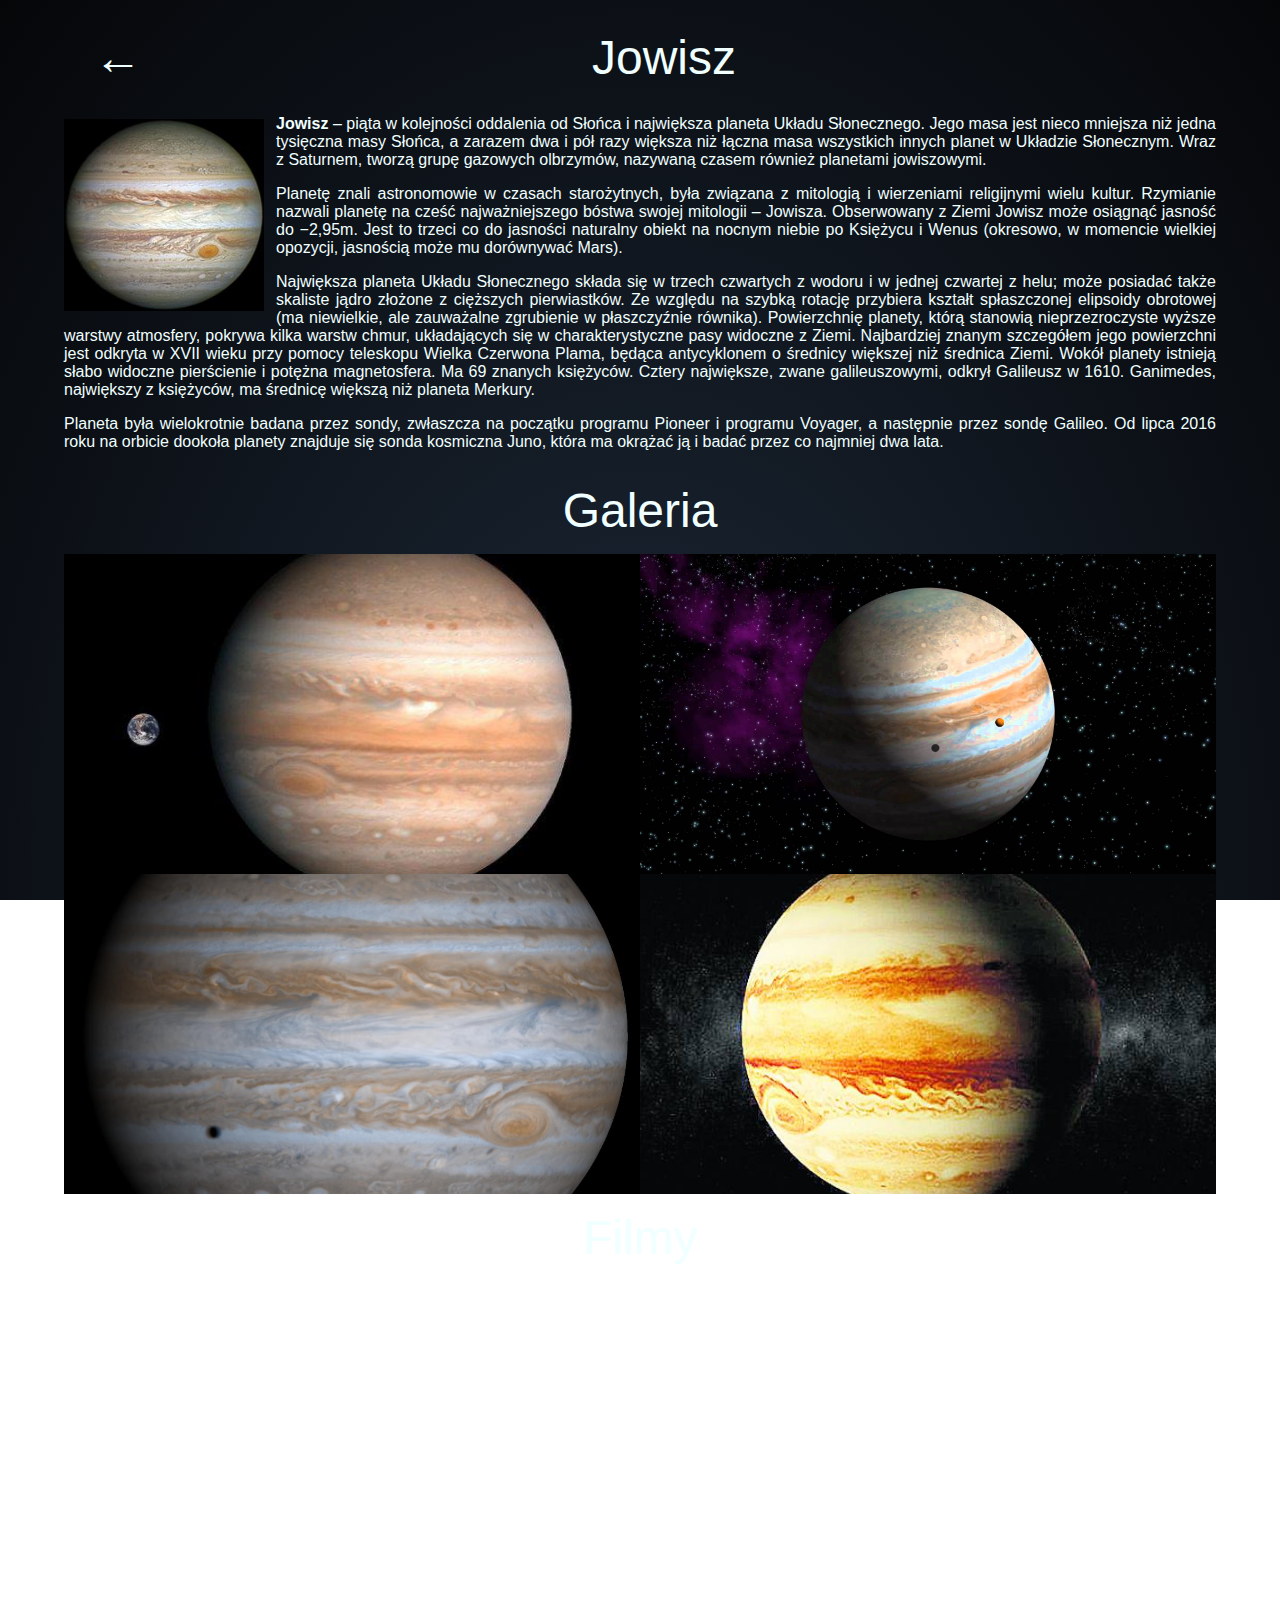
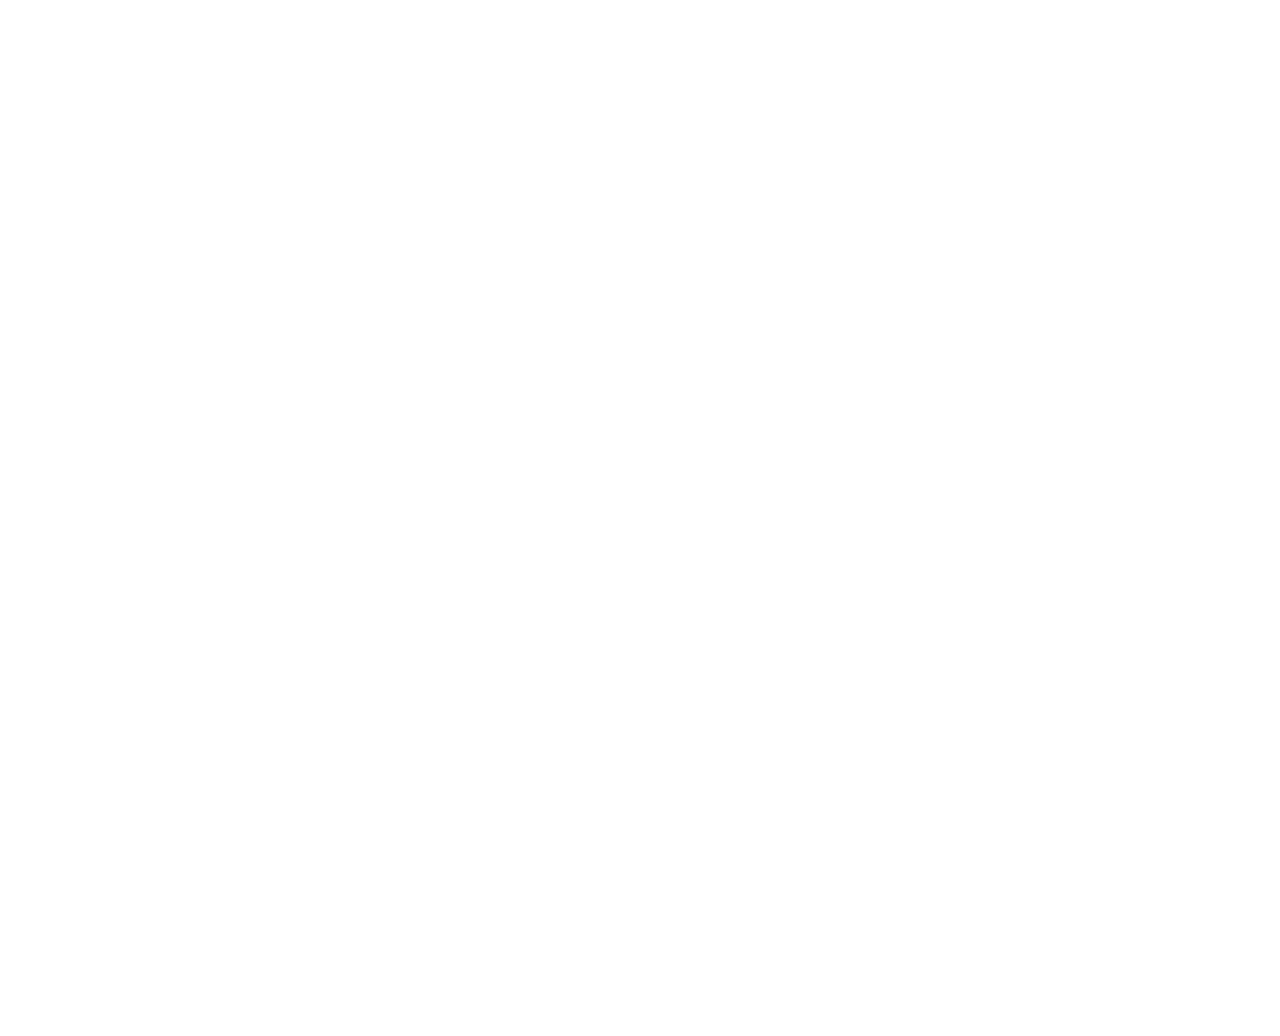
<file: szczegoly/jowisz.html>
<!DOCTYPE html>
<html lang="en">
<head>
    <meta charset="UTF-8">
    <title>Jowisz - Przewodnik po Układzie Słonecznym</title>
    <link rel="stylesheet" href="stylePlanet.css">
    <script>
        function galeria() {
            var zdjacia = document.querySelectorAll("#galeria img");
            for (var i = 0; i < zdjacia.length; i++) {
                zdjacia[i].addEventListener('click', function () {
                    this.classList.toggle("powieksz");
                });
            }
        }
        window.onload = galeria;
    </script>
</head>
<body>
<div id="kontener">
    <div id="gornyPasek">
        <a id="powrot" href="../index.html">&larr;</a>
        <div id="tytul">Jowisz</div>
        <div class="clear"></div>
    </div>
    <div id="opis">
        <img src="../img/jowisz.jpg"/>
        <p><b>Jowisz</b> – piąta w kolejności oddalenia od Słońca i największa planeta Układu Słonecznego. Jego masa jest nieco mniejsza niż jedna tysięczna masy Słońca, a zarazem dwa i pół razy większa niż łączna masa wszystkich innych planet w Układzie Słonecznym. Wraz z Saturnem, tworzą grupę gazowych olbrzymów, nazywaną czasem również planetami jowiszowymi.</p>

        <p>Planetę znali astronomowie w czasach starożytnych, była związana z mitologią i wierzeniami religijnymi wielu kultur. Rzymianie nazwali planetę na cześć najważniejszego bóstwa swojej mitologii – Jowisza. Obserwowany z Ziemi Jowisz może osiągnąć jasność do −2,95m. Jest to trzeci co do jasności naturalny obiekt na nocnym niebie po Księżycu i Wenus (okresowo, w momencie wielkiej opozycji, jasnością może mu dorównywać Mars).</p>

        <p>Największa planeta Układu Słonecznego składa się w trzech czwartych z wodoru i w jednej czwartej z helu; może posiadać także skaliste jądro złożone z cięższych pierwiastków. Ze względu na szybką rotację przybiera kształt spłaszczonej elipsoidy obrotowej (ma niewielkie, ale zauważalne zgrubienie w płaszczyźnie równika). Powierzchnię planety, którą stanowią nieprzezroczyste wyższe warstwy atmosfery, pokrywa kilka warstw chmur, układających się w charakterystyczne pasy widoczne z Ziemi. Najbardziej znanym szczegółem jego powierzchni jest odkryta w XVII wieku przy pomocy teleskopu Wielka Czerwona Plama, będąca antycyklonem o średnicy większej niż średnica Ziemi. Wokół planety istnieją słabo widoczne pierścienie i potężna magnetosfera. Ma 69 znanych księżyców. Cztery największe, zwane galileuszowymi, odkrył Galileusz w 1610. Ganimedes, największy z księżyców, ma średnicę większą niż planeta Merkury.</p>

        <p>Planeta była wielokrotnie badana przez sondy, zwłaszcza na początku programu Pioneer i programu Voyager, a następnie przez sondę Galileo. Od lipca 2016 roku na orbicie dookoła planety znajduje się sonda kosmiczna Juno, która ma okrążać ją i badać przez co najmniej dwa lata.</p>
        <div class="clear"></div>
    </div>
    <div id="galeria">
        <div class="tytul">Galeria</div>
        <img src="../img/jowisz1.jpg">
        <img src="../img/jowisz2.jpg">
        <img src="../img/jowisz3.jpg">
        <img src="../img/jowisz4.jpg">
    </div>
    <div id="filmy">
        <div class="tytul">Filmy</div>
        <iframe class="film"src="https://www.youtube.com/embed/-vKareD2Q3I" frameborder="0" allow="autoplay; encrypted-media" allowfullscreen></iframe>
        <iframe class="film"src="https://www.youtube.com/embed/lDiIyDO-HI4" frameborder="0" allow="autoplay; encrypted-media" allowfullscreen></iframe>
    </div>
</div>
</body>
</html>
</file>
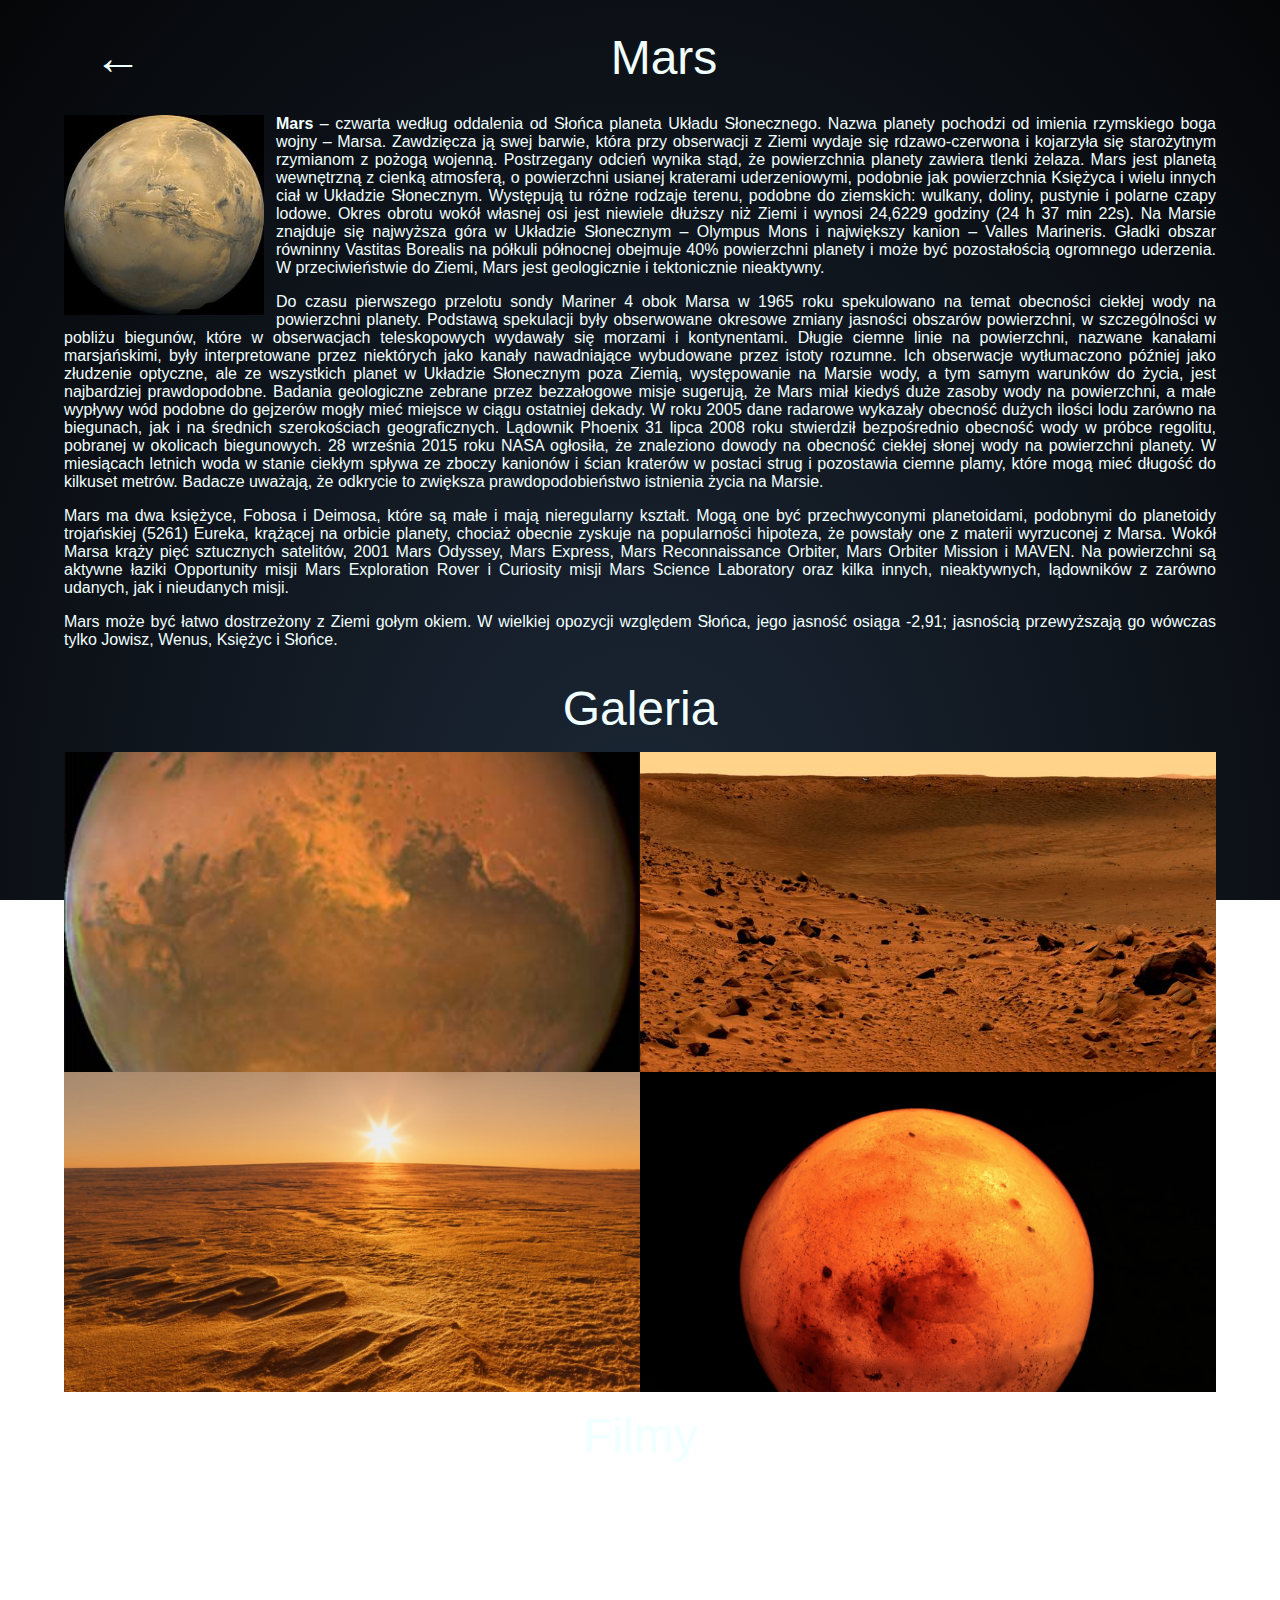
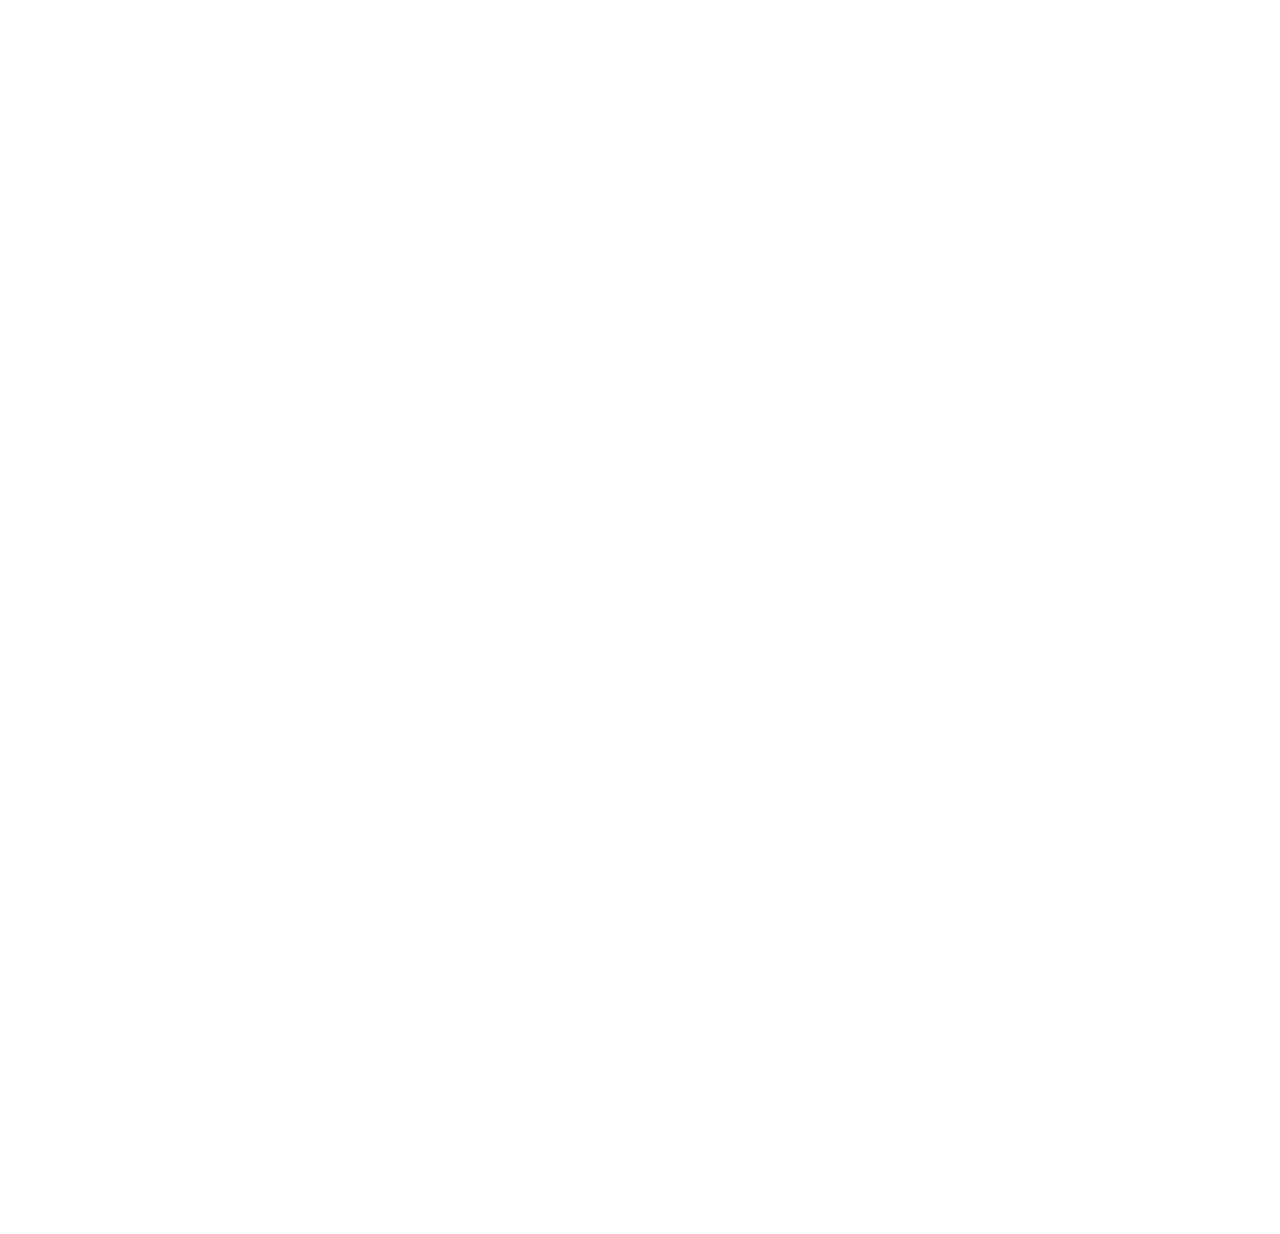
<file: szczegoly/mars.html>
<!DOCTYPE html>
<html lang="en">
<head>
    <meta charset="UTF-8">
    <title>Mars - Przewodnik po Układzie Słonecznym</title>
    <link rel="stylesheet" href="stylePlanet.css">
    <script>
        function galeria() {
            var zdjacia = document.querySelectorAll("#galeria img");
            for (var i = 0; i < zdjacia.length; i++) {
                zdjacia[i].addEventListener('click', function () {
                    this.classList.toggle("powieksz");
                });
            }
        }
        window.onload = galeria;
    </script>
</head>
<body>
<div id="kontener">
    <div id="gornyPasek">
        <a id="powrot" href="../index.html">&larr;</a>
        <div id="tytul">Mars</div>
        <div class="clear"></div>
    </div>
    <div id="opis">
        <img src="../img/mars.jpg"/>
        <p><b>Mars</b> – czwarta według oddalenia od Słońca planeta Układu Słonecznego. Nazwa planety pochodzi od imienia rzymskiego boga wojny – Marsa. Zawdzięcza ją swej barwie, która przy obserwacji z Ziemi wydaje się rdzawo-czerwona i kojarzyła się starożytnym rzymianom z pożogą wojenną. Postrzegany odcień wynika stąd, że powierzchnia planety zawiera tlenki żelaza. Mars jest planetą wewnętrzną z cienką atmosferą, o powierzchni usianej kraterami uderzeniowymi, podobnie jak powierzchnia Księżyca i wielu innych ciał w Układzie Słonecznym. Występują tu różne rodzaje terenu, podobne do ziemskich: wulkany, doliny, pustynie i polarne czapy lodowe. Okres obrotu wokół własnej osi jest niewiele dłuższy niż Ziemi i wynosi 24,6229 godziny (24 h 37 min 22s). Na Marsie znajduje się najwyższa góra w Układzie Słonecznym – Olympus Mons i największy kanion – Valles Marineris. Gładki obszar równinny Vastitas Borealis na półkuli północnej obejmuje 40% powierzchni planety i może być pozostałością ogromnego uderzenia. W przeciwieństwie do Ziemi, Mars jest geologicznie i tektonicznie nieaktywny.</p>

        <p>Do czasu pierwszego przelotu sondy Mariner 4 obok Marsa w 1965 roku spekulowano na temat obecności ciekłej wody na powierzchni planety. Podstawą spekulacji były obserwowane okresowe zmiany jasności obszarów powierzchni, w szczególności w pobliżu biegunów, które w obserwacjach teleskopowych wydawały się morzami i kontynentami. Długie ciemne linie na powierzchni, nazwane kanałami marsjańskimi, były interpretowane przez niektórych jako kanały nawadniające wybudowane przez istoty rozumne. Ich obserwacje wytłumaczono później jako złudzenie optyczne, ale ze wszystkich planet w Układzie Słonecznym poza Ziemią, występowanie na Marsie wody, a tym samym warunków do życia, jest najbardziej prawdopodobne. Badania geologiczne zebrane przez bezzałogowe misje sugerują, że Mars miał kiedyś duże zasoby wody na powierzchni, a małe wypływy wód podobne do gejzerów mogły mieć miejsce w ciągu ostatniej dekady. W roku 2005 dane radarowe wykazały obecność dużych ilości lodu zarówno na biegunach, jak i na średnich szerokościach geograficznych. Lądownik Phoenix 31 lipca 2008 roku stwierdził bezpośrednio obecność wody w próbce regolitu, pobranej w okolicach biegunowych. 28 września 2015 roku NASA ogłosiła, że znaleziono dowody na obecność ciekłej słonej wody na powierzchni planety. W miesiącach letnich woda w stanie ciekłym spływa ze zboczy kanionów i ścian kraterów w postaci strug i pozostawia ciemne plamy, które mogą mieć długość do kilkuset metrów. Badacze uważają, że odkrycie to zwiększa prawdopodobieństwo istnienia życia na Marsie.</p>

        <p>Mars ma dwa księżyce, Fobosa i Deimosa, które są małe i mają nieregularny kształt. Mogą one być przechwyconymi planetoidami, podobnymi do planetoidy trojańskiej (5261) Eureka, krążącej na orbicie planety, chociaż obecnie zyskuje na popularności hipoteza, że powstały one z materii wyrzuconej z Marsa. Wokół Marsa krąży pięć sztucznych satelitów, 2001 Mars Odyssey, Mars Express, Mars Reconnaissance Orbiter, Mars Orbiter Mission i MAVEN. Na powierzchni są aktywne łaziki Opportunity misji Mars Exploration Rover i Curiosity misji Mars Science Laboratory oraz kilka innych, nieaktywnych, lądowników z zarówno udanych, jak i nieudanych misji.</p>

        <p>Mars może być łatwo dostrzeżony z Ziemi gołym okiem. W wielkiej opozycji względem Słońca, jego jasność osiąga -2,91; jasnością przewyższają go wówczas tylko Jowisz, Wenus, Księżyc i Słońce.</p>
        <div class="clear"></div>
    </div>
    <div id="galeria">
        <div class="tytul">Galeria</div>
        <img src="../img/mars1.jpg">
        <img src="../img/mars2.jpg">
        <img src="../img/mars3.jpg">
        <img src="../img/mars4.jpg">
    </div>
    <div id="filmy">
        <div class="tytul">Filmy</div>
        <iframe class="film"src="https://www.youtube.com/embed/aQLcCd8VKTk" frameborder="0" allow="autoplay; encrypted-media" allowfullscreen></iframe>
        <iframe class="film"src="https://www.youtube.com/embed/6VFTX96PCmg" frameborder="0" allow="autoplay; encrypted-media" allowfullscreen></iframe>
    </div>
</div>
</body>
</html>
</file>
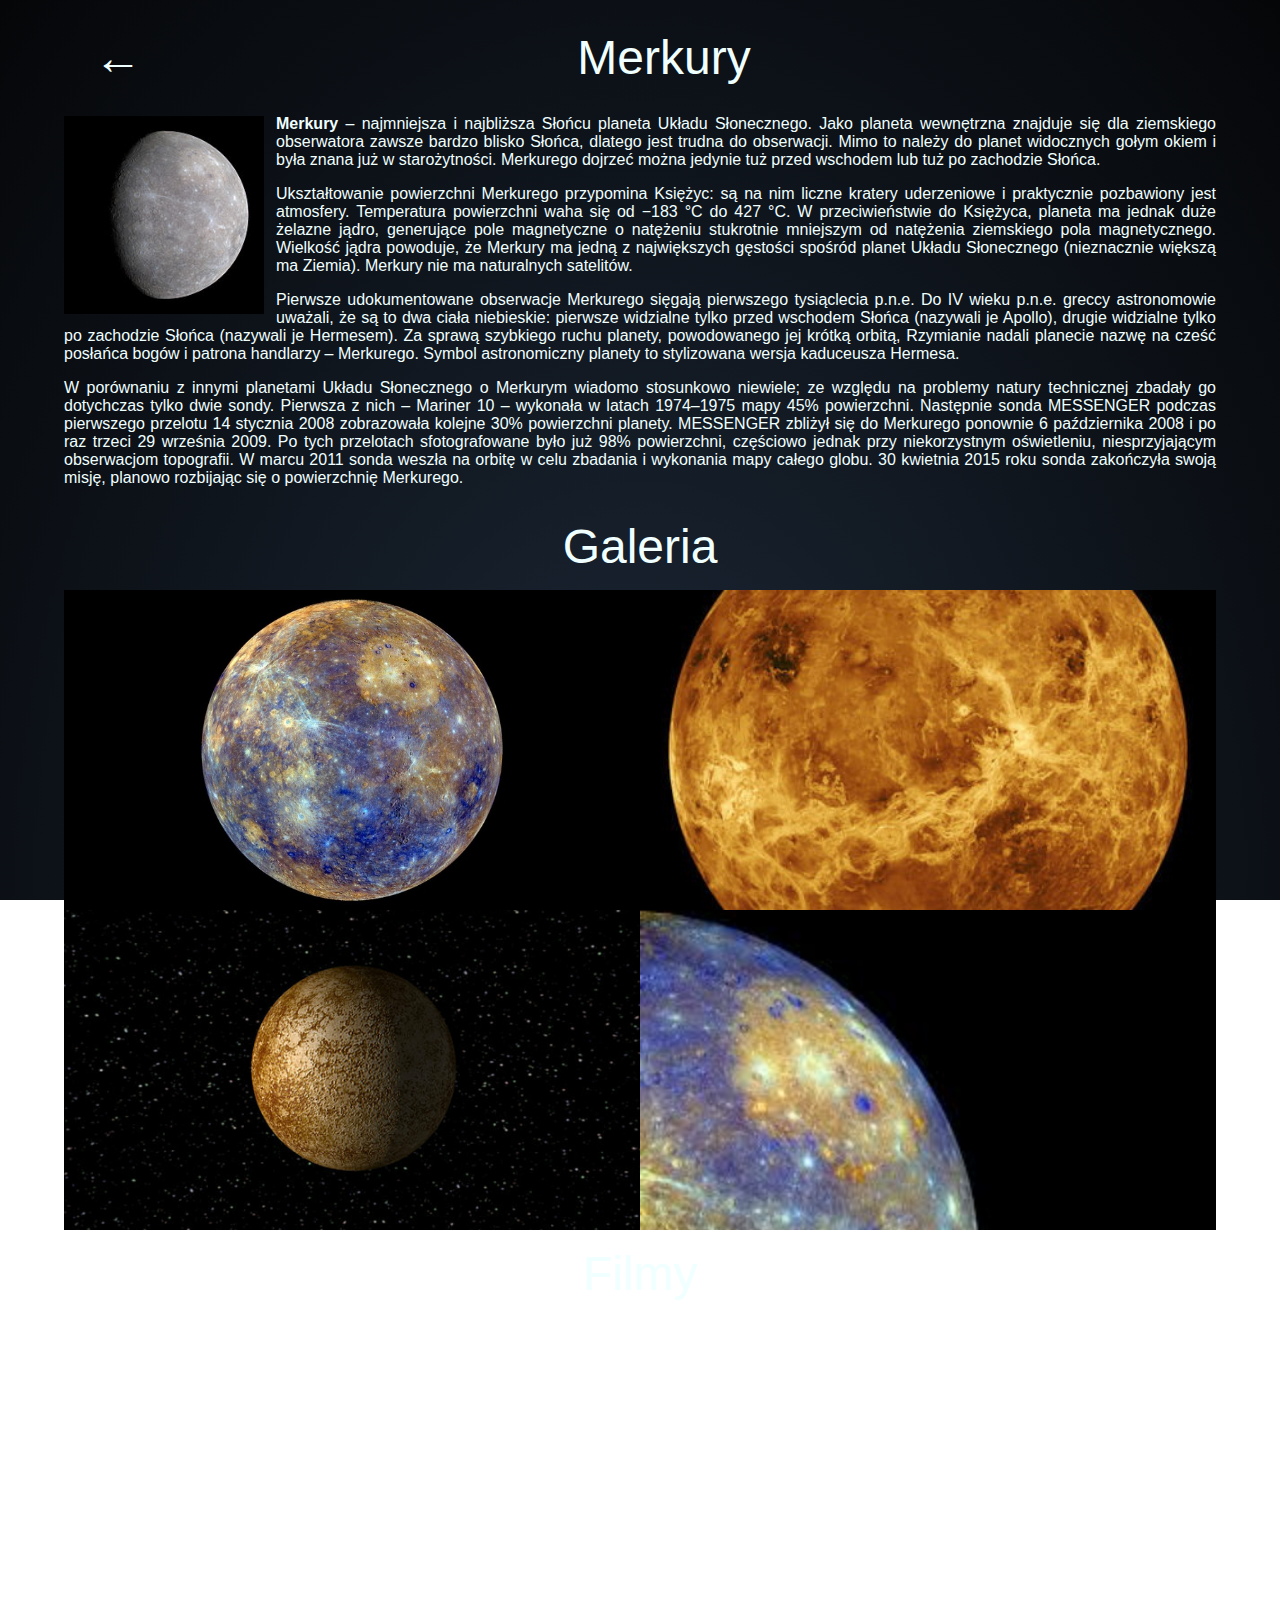
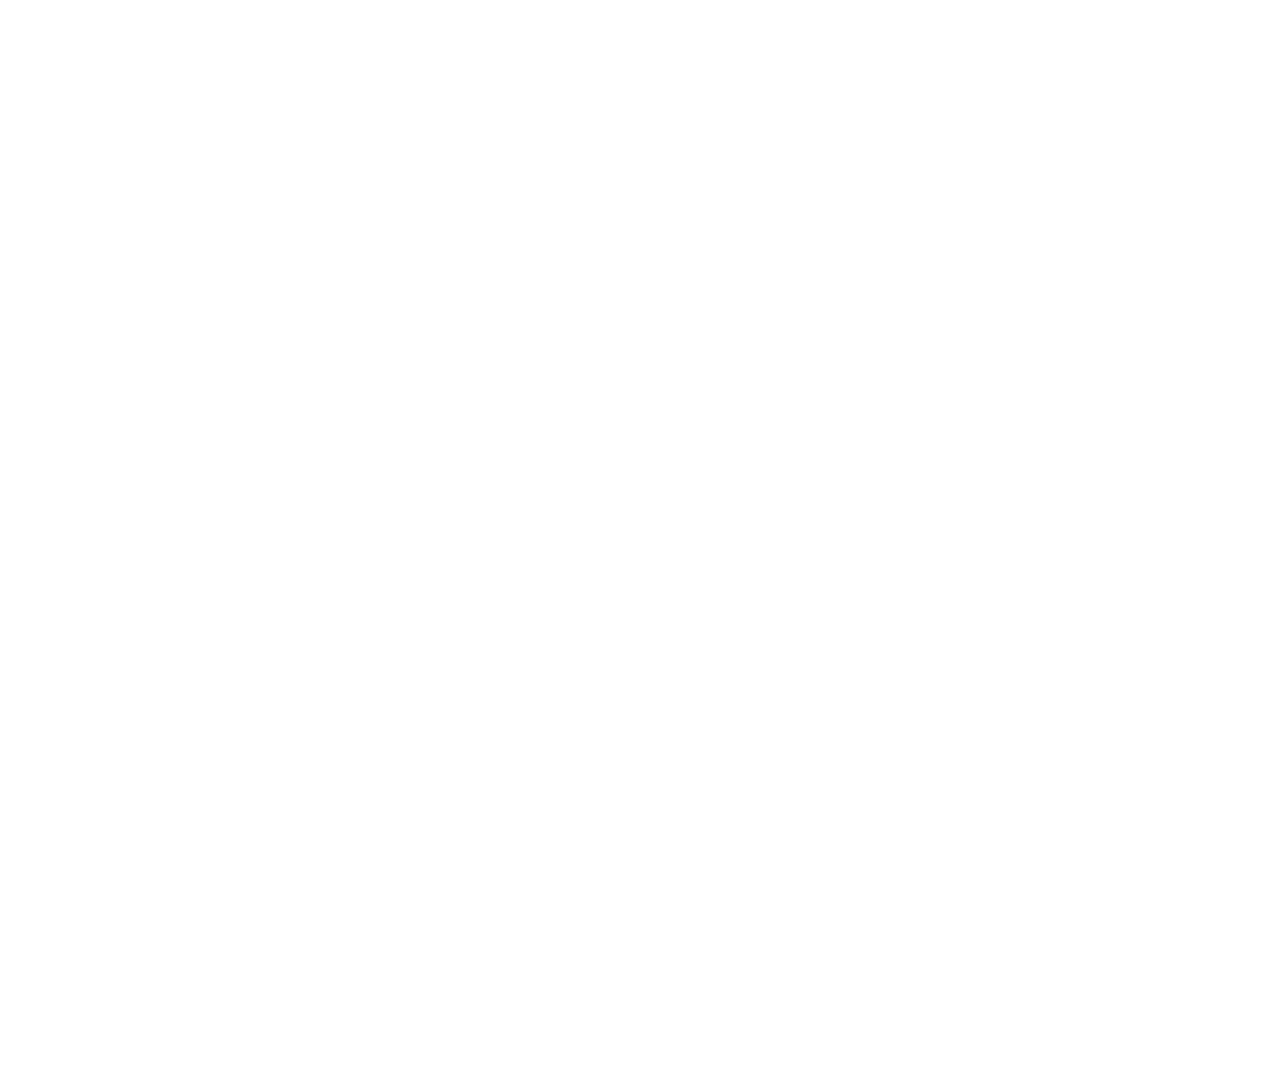
<file: szczegoly/merkury.html>
<!DOCTYPE html>
<html lang="en">
<head>
    <meta charset="UTF-8">
    <title>Merkury - Przewodnik po Układzie Słonecznym</title>
    <link rel="stylesheet" href="stylePlanet.css">
    <script>
        function galeria() {
            var zdjacia = document.querySelectorAll("#galeria img");
            for (var i = 0; i < zdjacia.length; i++) {
                zdjacia[i].addEventListener('click', function () {
                    this.classList.toggle("powieksz");
                });
            }
        }
        window.onload = galeria;
    </script>
</head>
<body>
<div id="kontener">
    <div id="gornyPasek">
        <a id="powrot" href="../index.html">&larr;</a>
        <div id="tytul">Merkury</div>
        <div class="clear"></div>
    </div>
    <div id="opis">
        <img src="../img/merkury.jpg"/>
        <p><b>Merkury</b> – najmniejsza i najbliższa Słońcu planeta Układu Słonecznego. Jako planeta wewnętrzna znajduje się
            dla ziemskiego obserwatora zawsze bardzo blisko Słońca, dlatego jest trudna do obserwacji. Mimo to należy do
            planet widocznych gołym okiem i była znana już w starożytności. Merkurego dojrzeć można jedynie tuż przed
            wschodem lub tuż po zachodzie Słońca.</p>

        <p>Ukształtowanie powierzchni Merkurego przypomina Księżyc: są na nim liczne kratery uderzeniowe i praktycznie
            pozbawiony jest atmosfery. Temperatura powierzchni waha się od −183 °C do 427 °C. W przeciwieństwie do
            Księżyca, planeta ma jednak duże żelazne jądro, generujące pole magnetyczne o natężeniu stukrotnie mniejszym
            od natężenia ziemskiego pola magnetycznego. Wielkość jądra powoduje, że Merkury ma jedną z największych
            gęstości spośród planet Układu Słonecznego (nieznacznie większą ma Ziemia). Merkury nie ma naturalnych
            satelitów.</p>

        <p>Pierwsze udokumentowane obserwacje Merkurego sięgają pierwszego tysiąclecia p.n.e. Do IV wieku p.n.e. greccy
            astronomowie uważali, że są to dwa ciała niebieskie: pierwsze widzialne tylko przed wschodem Słońca
            (nazywali je Apollo), drugie widzialne tylko po zachodzie Słońca (nazywali je Hermesem). Za sprawą szybkiego
            ruchu planety, powodowanego jej krótką orbitą, Rzymianie nadali planecie nazwę na cześć posłańca bogów i
            patrona handlarzy – Merkurego. Symbol astronomiczny planety to stylizowana wersja kaduceusza Hermesa.</p>

        <p>W porównaniu z innymi planetami Układu Słonecznego o Merkurym wiadomo stosunkowo niewiele; ze względu na
            problemy natury technicznej zbadały go dotychczas tylko dwie sondy. Pierwsza z nich – Mariner 10 – wykonała
            w latach 1974–1975 mapy 45% powierzchni. Następnie sonda MESSENGER podczas pierwszego przelotu 14 stycznia
            2008 zobrazowała kolejne 30% powierzchni planety. MESSENGER zbliżył się do Merkurego ponownie 6 października
            2008 i po raz trzeci 29 września 2009. Po tych przelotach sfotografowane było już 98% powierzchni, częściowo
            jednak przy niekorzystnym oświetleniu, niesprzyjającym obserwacjom topografii. W marcu 2011 sonda weszła na
            orbitę w celu zbadania i wykonania mapy całego globu. 30 kwietnia 2015 roku sonda zakończyła swoją misję,
            planowo rozbijając się o powierzchnię Merkurego.</p>
        <div class="clear"></div>
    </div>
    <div id="galeria">
        <div class="tytul">Galeria</div>
        <img src="../img/merkury1.jpg">
        <img src="../img/merkury2.jpg">
        <img src="../img/merkury3.jpg">
        <img src="../img/merkury4.jpg">
    </div>
    <div id="filmy">
        <div class="tytul">Filmy</div>
        <iframe class="film"src="https://www.youtube.com/embed/nAhHcwDkiG8" frameborder="0" allow="autoplay; encrypted-media" allowfullscreen></iframe>
        <iframe class="film"src="https://www.youtube.com/embed/in1jsYWJzgw" frameborder="0" allow="autoplay; encrypted-media" allowfullscreen></iframe>
    </div>
</div>
</body>
</html>
</file>
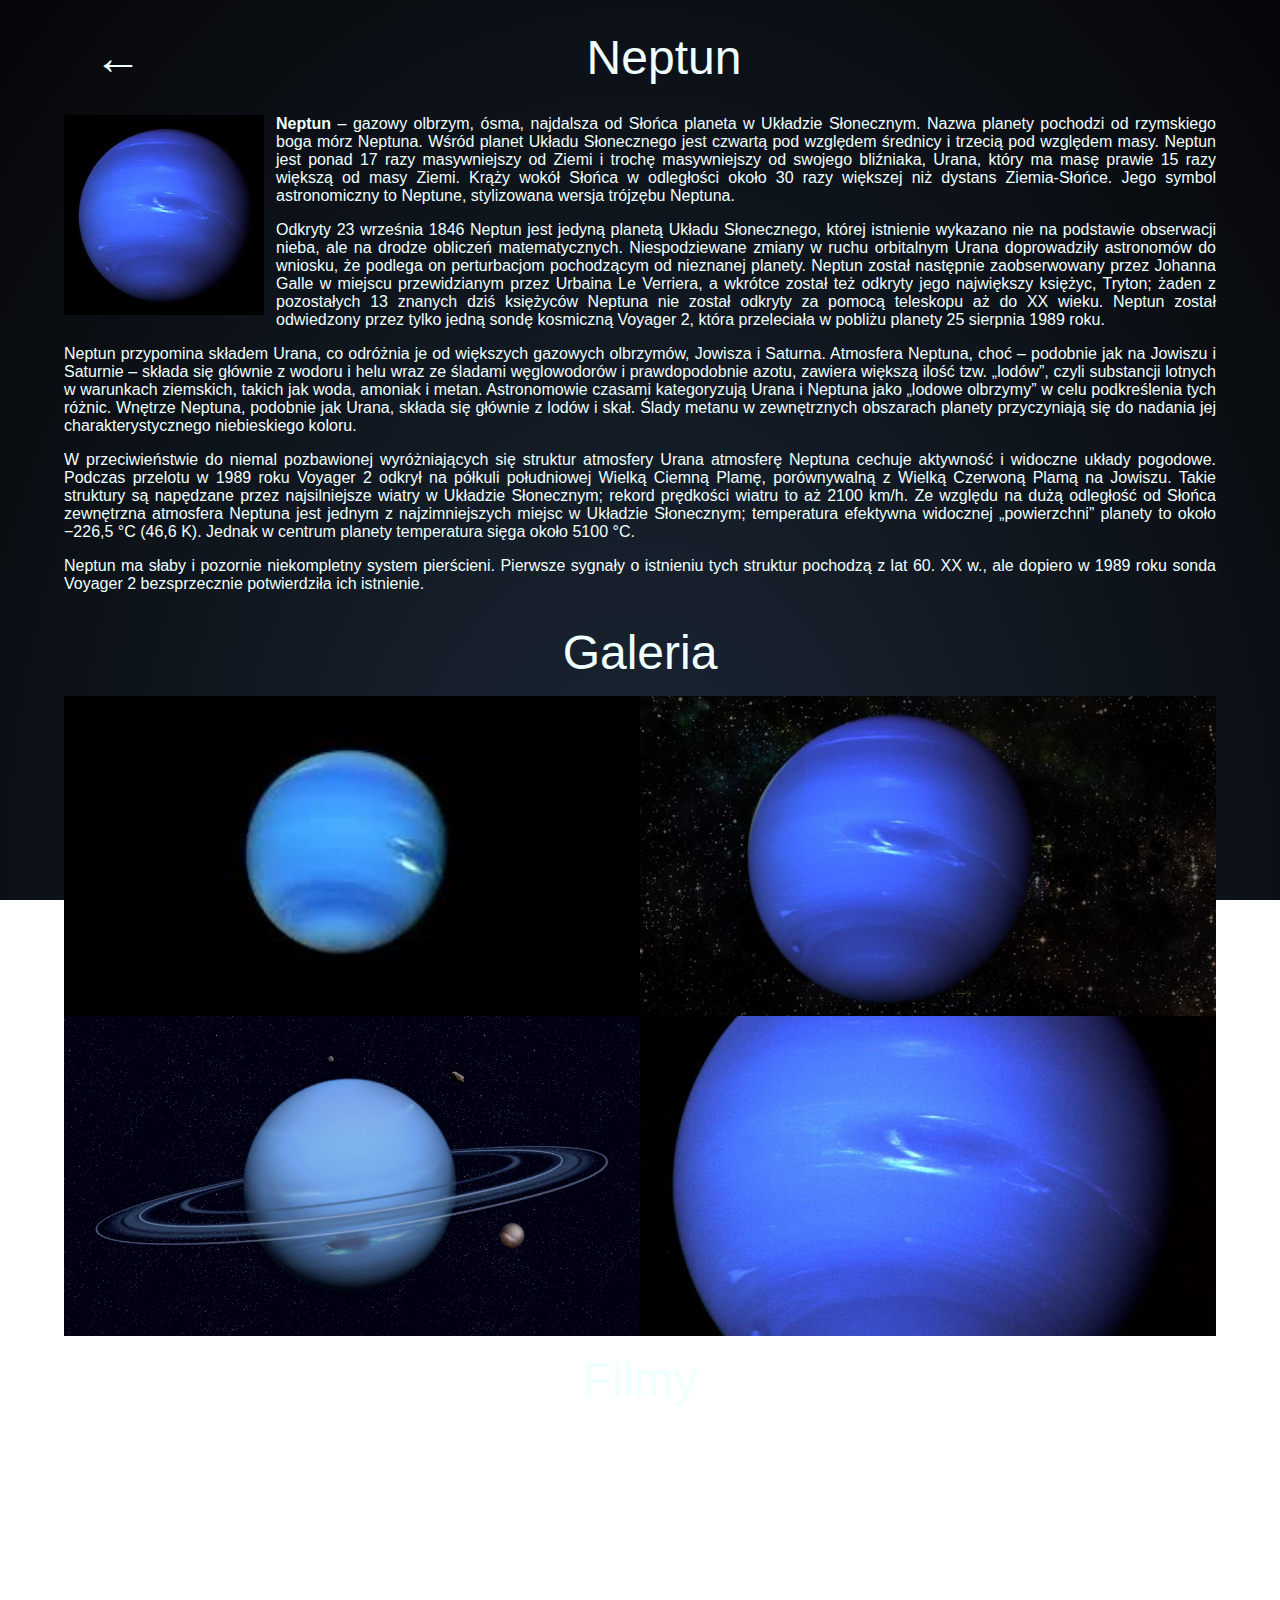
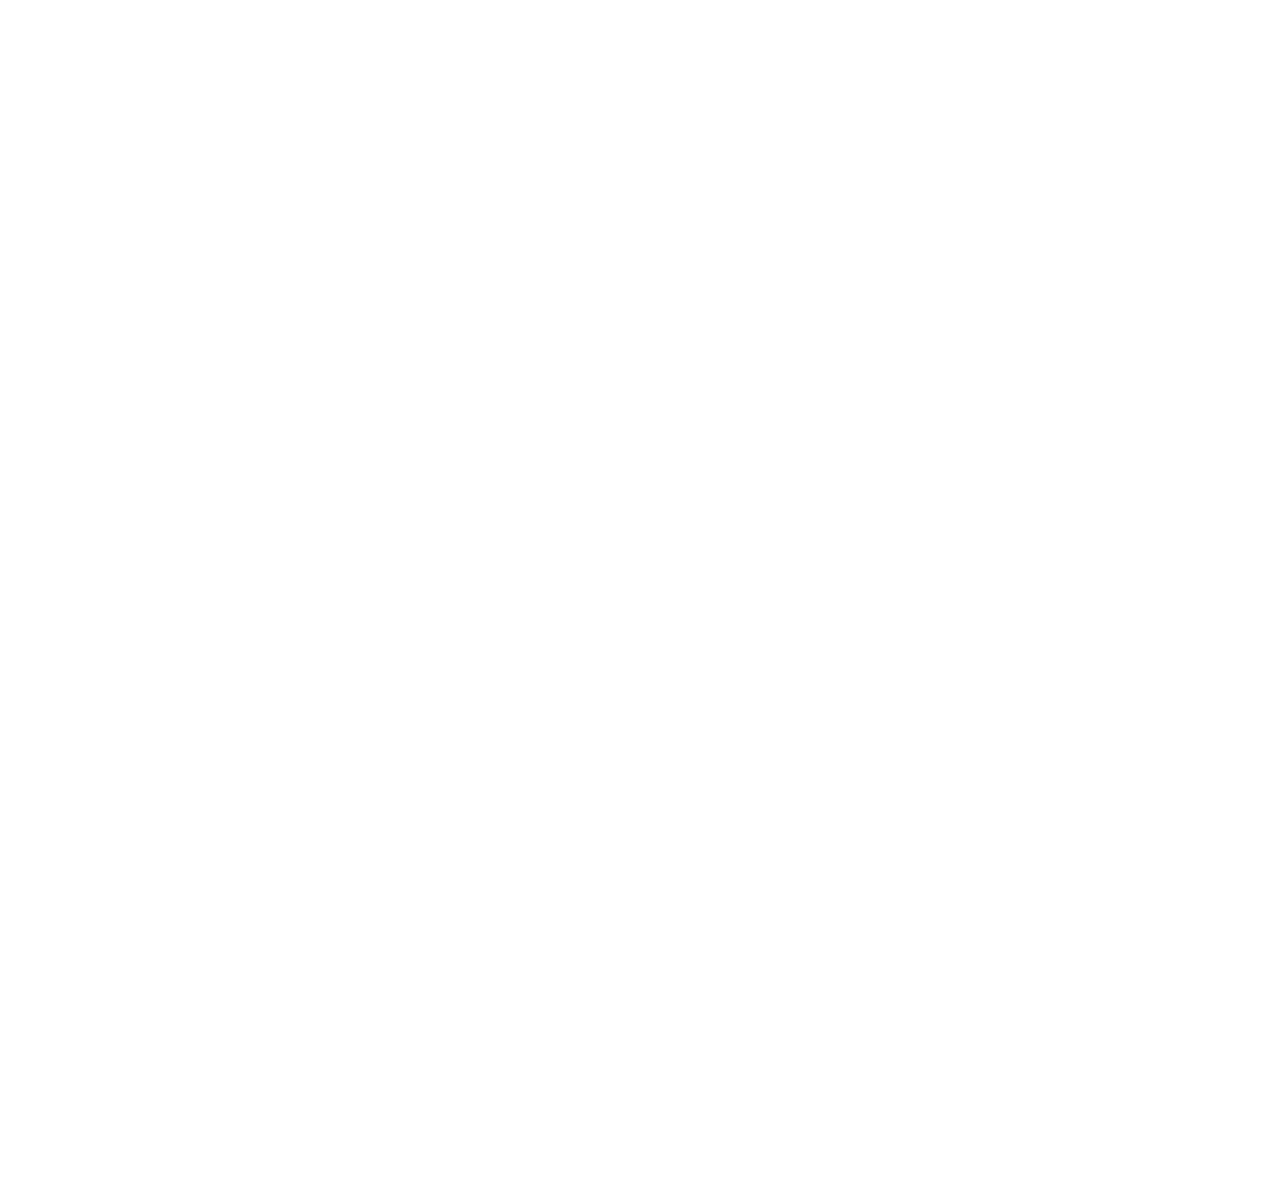
<file: szczegoly/neptun.html>
<!DOCTYPE html>
<html lang="en">
<head>
    <meta charset="UTF-8">
    <title>Neptun - Przewodnik po Układzie Słonecznym</title>
    <link rel="stylesheet" href="stylePlanet.css">
    <script>
        function galeria() {
            var zdjacia = document.querySelectorAll("#galeria img");
            for (var i = 0; i < zdjacia.length; i++) {
                zdjacia[i].addEventListener('click', function () {
                    this.classList.toggle("powieksz");
                });
            }
        }
        window.onload = galeria;
    </script>
</head>
<body>
<div id="kontener">
    <div id="gornyPasek">
        <a id="powrot" href="../index.html">&larr;</a>
        <div id="tytul">Neptun</div>
        <div class="clear"></div>
    </div>
    <div id="opis">
        <img src="../img/neptun.jpg"/>
        <p><b>Neptun</b> – gazowy olbrzym, ósma, najdalsza od Słońca planeta w Układzie Słonecznym. Nazwa planety pochodzi od rzymskiego boga mórz Neptuna. Wśród planet Układu Słonecznego jest czwartą pod względem średnicy i trzecią pod względem masy. Neptun jest ponad 17 razy masywniejszy od Ziemi i trochę masywniejszy od swojego bliźniaka, Urana, który ma masę prawie 15 razy większą od masy Ziemi. Krąży wokół Słońca w odległości około 30 razy większej niż dystans Ziemia-Słońce. Jego symbol astronomiczny to Neptune, stylizowana wersja trójzębu Neptuna.</p>

        <p>Odkryty 23 września 1846 Neptun jest jedyną planetą Układu Słonecznego, której istnienie wykazano nie na podstawie obserwacji nieba, ale na drodze obliczeń matematycznych. Niespodziewane zmiany w ruchu orbitalnym Urana doprowadziły astronomów do wniosku, że podlega on perturbacjom pochodzącym od nieznanej planety. Neptun został następnie zaobserwowany przez Johanna Galle w miejscu przewidzianym przez Urbaina Le Verriera, a wkrótce został też odkryty jego największy księżyc, Tryton; żaden z pozostałych 13 znanych dziś księżyców Neptuna nie został odkryty za pomocą teleskopu aż do XX wieku. Neptun został odwiedzony przez tylko jedną sondę kosmiczną Voyager 2, która przeleciała w pobliżu planety 25 sierpnia 1989 roku.</p>

        <p>Neptun przypomina składem Urana, co odróżnia je od większych gazowych olbrzymów, Jowisza i Saturna. Atmosfera Neptuna, choć – podobnie jak na Jowiszu i Saturnie – składa się głównie z wodoru i helu wraz ze śladami węglowodorów i prawdopodobnie azotu, zawiera większą ilość tzw. „lodów”, czyli substancji lotnych w warunkach ziemskich, takich jak woda, amoniak i metan. Astronomowie czasami kategoryzują Urana i Neptuna jako „lodowe olbrzymy” w celu podkreślenia tych różnic. Wnętrze Neptuna, podobnie jak Urana, składa się głównie z lodów i skał. Ślady metanu w zewnętrznych obszarach planety przyczyniają się do nadania jej charakterystycznego niebieskiego koloru.</p>

        <p>W przeciwieństwie do niemal pozbawionej wyróżniających się struktur atmosfery Urana atmosferę Neptuna cechuje aktywność i widoczne układy pogodowe. Podczas przelotu w 1989 roku Voyager 2 odkrył na półkuli południowej Wielką Ciemną Plamę, porównywalną z Wielką Czerwoną Plamą na Jowiszu. Takie struktury są napędzane przez najsilniejsze wiatry w Układzie Słonecznym; rekord prędkości wiatru to aż 2100 km/h. Ze względu na dużą odległość od Słońca zewnętrzna atmosfera Neptuna jest jednym z najzimniejszych miejsc w Układzie Słonecznym; temperatura efektywna widocznej „powierzchni” planety to około −226,5 °C (46,6 K). Jednak w centrum planety temperatura sięga około 5100 °C.</p>

        <p>Neptun ma słaby i pozornie niekompletny system pierścieni. Pierwsze sygnały o istnieniu tych struktur pochodzą z lat 60. XX w., ale dopiero w 1989 roku sonda Voyager 2 bezsprzecznie potwierdziła ich istnienie.</p>
        <div class="clear"></div>
    </div>
    <div id="galeria">
        <div class="tytul">Galeria</div>
        <img src="../img/neptun1.jpg">
        <img src="../img/neptun2.jpg">
        <img src="../img/neptun3.jpg">
        <img src="../img/neptun4.jpg">
    </div>
    <div id="filmy">
        <div class="tytul">Filmy</div>
        <iframe class="film"src="https://www.youtube.com/embed/QmERw0vTyVc" frameborder="0" allow="autoplay; encrypted-media" allowfullscreen></iframe>
        <iframe class="film"src="https://www.youtube.com/embed/6aRptXfn8Cw" frameborder="0" allow="autoplay; encrypted-media" allowfullscreen></iframe>
    </div>
</div>
</body>
</html>
</file>
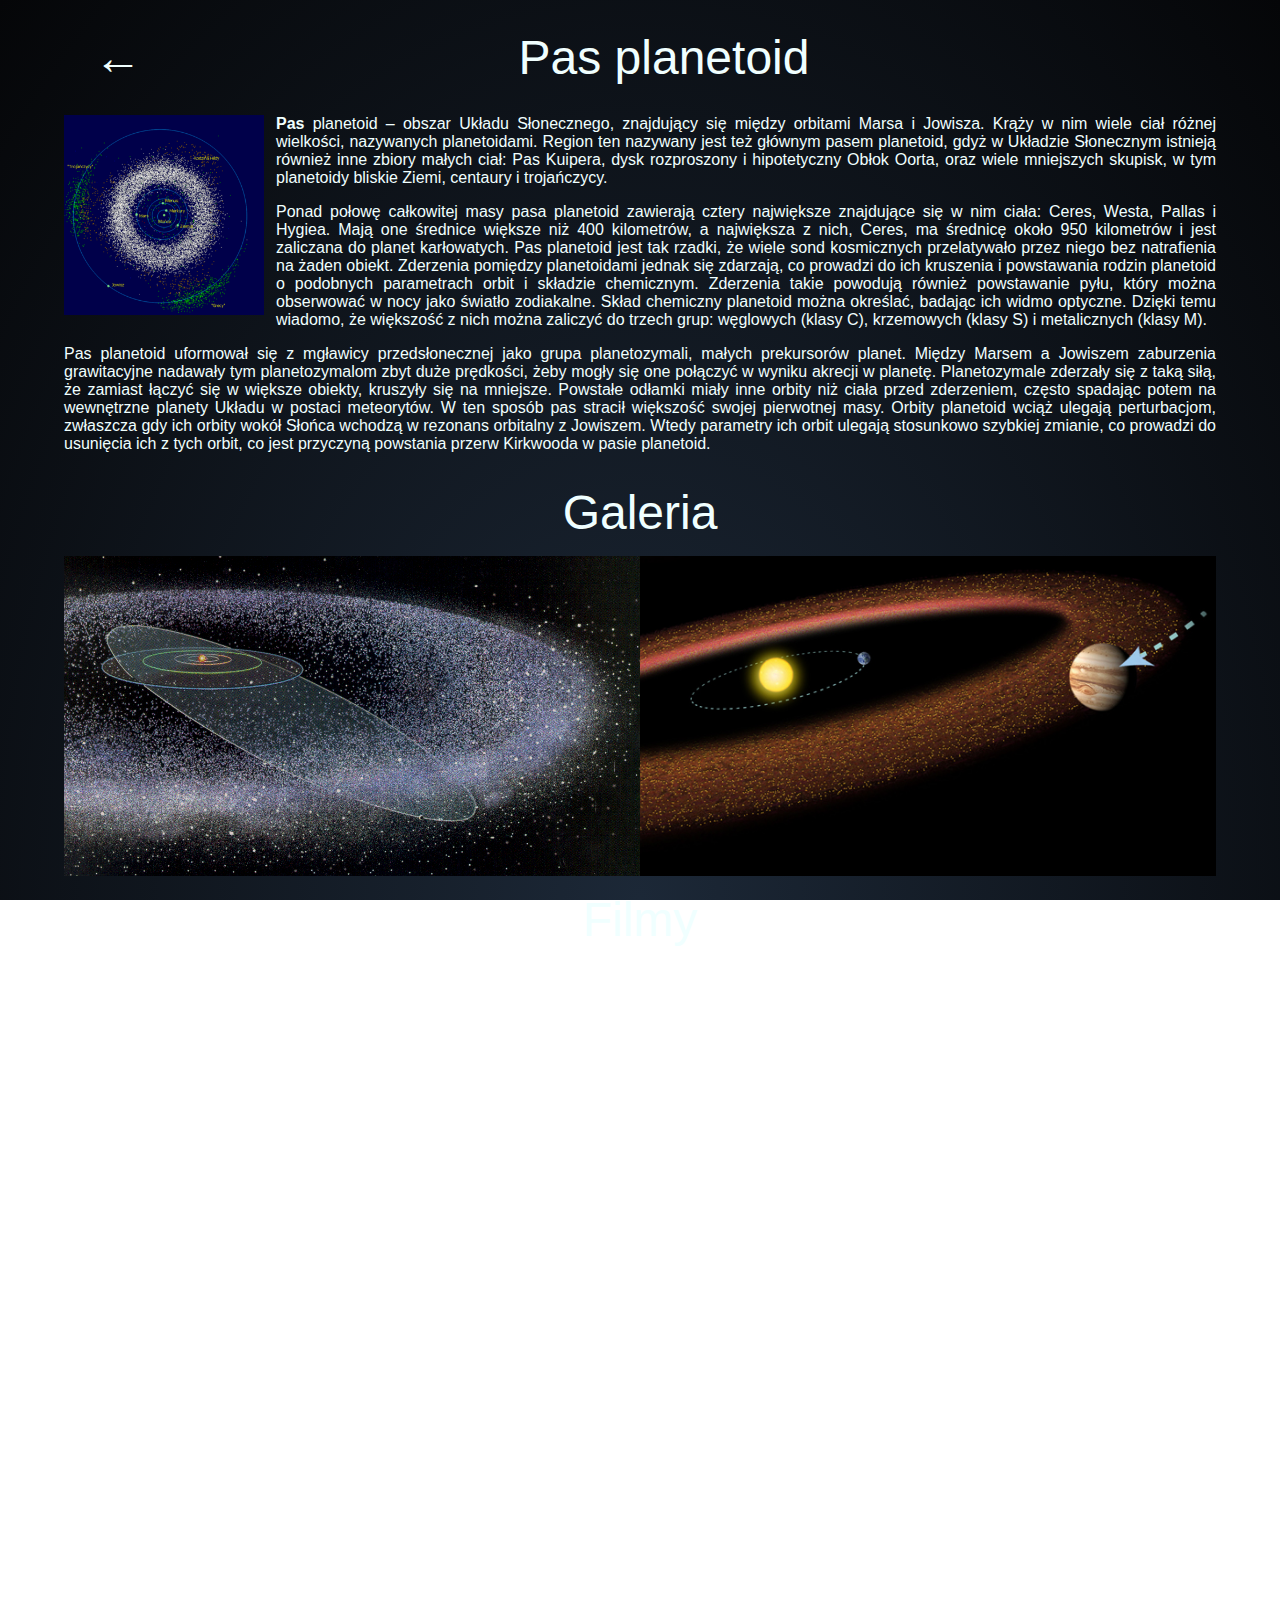
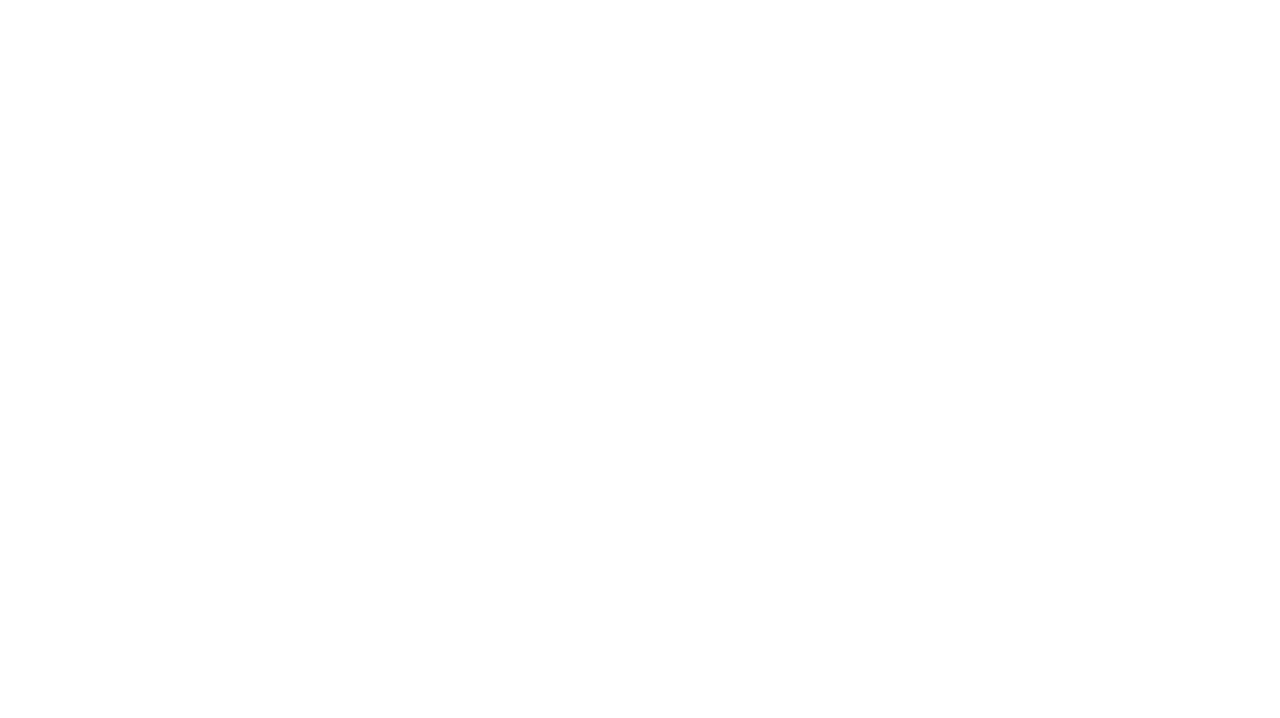
<file: szczegoly/pas-planetoid.html>
<!DOCTYPE html>
<html lang="en">
<head>
    <meta charset="UTF-8">
    <title>Pas planetoid - Przewodnik po Układzie Słonecznym</title>
    <link rel="stylesheet" href="stylePlanet.css">
    <script>
        function galeria() {
            var zdjacia = document.querySelectorAll("#galeria img");
            for (var i = 0; i < zdjacia.length; i++) {
                zdjacia[i].addEventListener('click', function () {
                    this.classList.toggle("powieksz");
                });
            }
        }
        window.onload = galeria;
    </script>
</head>
<body>
<div id="kontener">
    <div id="gornyPasek">
        <a id="powrot" href="../index.html">&larr;</a>
        <div id="tytul">Pas planetoid</div>
        <div class="clear"></div>
    </div>
    <div id="opis">
        <img src="../img/pas_planetoid.png"/>
        <p><b>Pas</b> planetoid – obszar Układu Słonecznego, znajdujący się między orbitami Marsa i Jowisza. Krąży w nim wiele ciał różnej wielkości, nazywanych planetoidami. Region ten nazywany jest też głównym pasem planetoid, gdyż w Układzie Słonecznym istnieją również inne zbiory małych ciał: Pas Kuipera, dysk rozproszony i hipotetyczny Obłok Oorta, oraz wiele mniejszych skupisk, w tym planetoidy bliskie Ziemi, centaury i trojańczycy.</p>

        <p>Ponad połowę całkowitej masy pasa planetoid zawierają cztery największe znajdujące się w nim ciała: Ceres, Westa, Pallas i Hygiea. Mają one średnice większe niż 400 kilometrów, a największa z nich, Ceres, ma średnicę około 950 kilometrów i jest zaliczana do planet karłowatych. Pas planetoid jest tak rzadki, że wiele sond kosmicznych przelatywało przez niego bez natrafienia na żaden obiekt. Zderzenia pomiędzy planetoidami jednak się zdarzają, co prowadzi do ich kruszenia i powstawania rodzin planetoid o podobnych parametrach orbit i składzie chemicznym. Zderzenia takie powodują również powstawanie pyłu, który można obserwować w nocy jako światło zodiakalne. Skład chemiczny planetoid można określać, badając ich widmo optyczne. Dzięki temu wiadomo, że większość z nich można zaliczyć do trzech grup: węglowych (klasy C), krzemowych (klasy S) i metalicznych (klasy M).</p>

        <p>Pas planetoid uformował się z mgławicy przedsłonecznej jako grupa planetozymali, małych prekursorów planet. Między Marsem a Jowiszem zaburzenia grawitacyjne nadawały tym planetozymalom zbyt duże prędkości, żeby mogły się one połączyć w wyniku akrecji w planetę. Planetozymale zderzały się z taką siłą, że zamiast łączyć się w większe obiekty, kruszyły się na mniejsze. Powstałe odłamki miały inne orbity niż ciała przed zderzeniem, często spadając potem na wewnętrzne planety Układu w postaci meteorytów. W ten sposób pas stracił większość swojej pierwotnej masy. Orbity planetoid wciąż ulegają perturbacjom, zwłaszcza gdy ich orbity wokół Słońca wchodzą w rezonans orbitalny z Jowiszem. Wtedy parametry ich orbit ulegają stosunkowo szybkiej zmianie, co prowadzi do usunięcia ich z tych orbit, co jest przyczyną powstania przerw Kirkwooda w pasie planetoid.</p>
        <div class="clear"></div>
    </div>
    <div id="galeria">
        <div class="tytul">Galeria</div>
        <img src="../img/pas_planetoid1.gif">
        <img src="../img/pas_planetoid2.jpg">
    </div>
    <div id="filmy">
        <div class="tytul">Filmy</div>
        <iframe class="film"src="https://www.youtube.com/embed/EYzdgdAHOMc" frameborder="0" allow="autoplay; encrypted-media" allowfullscreen></iframe>
        <iframe class="film"src="https://www.youtube.com/embed/l9S0IeIFUYs" frameborder="0" allow="autoplay; encrypted-media" allowfullscreen></iframe>
    </div>
</div>
</body>
</html>
</file>
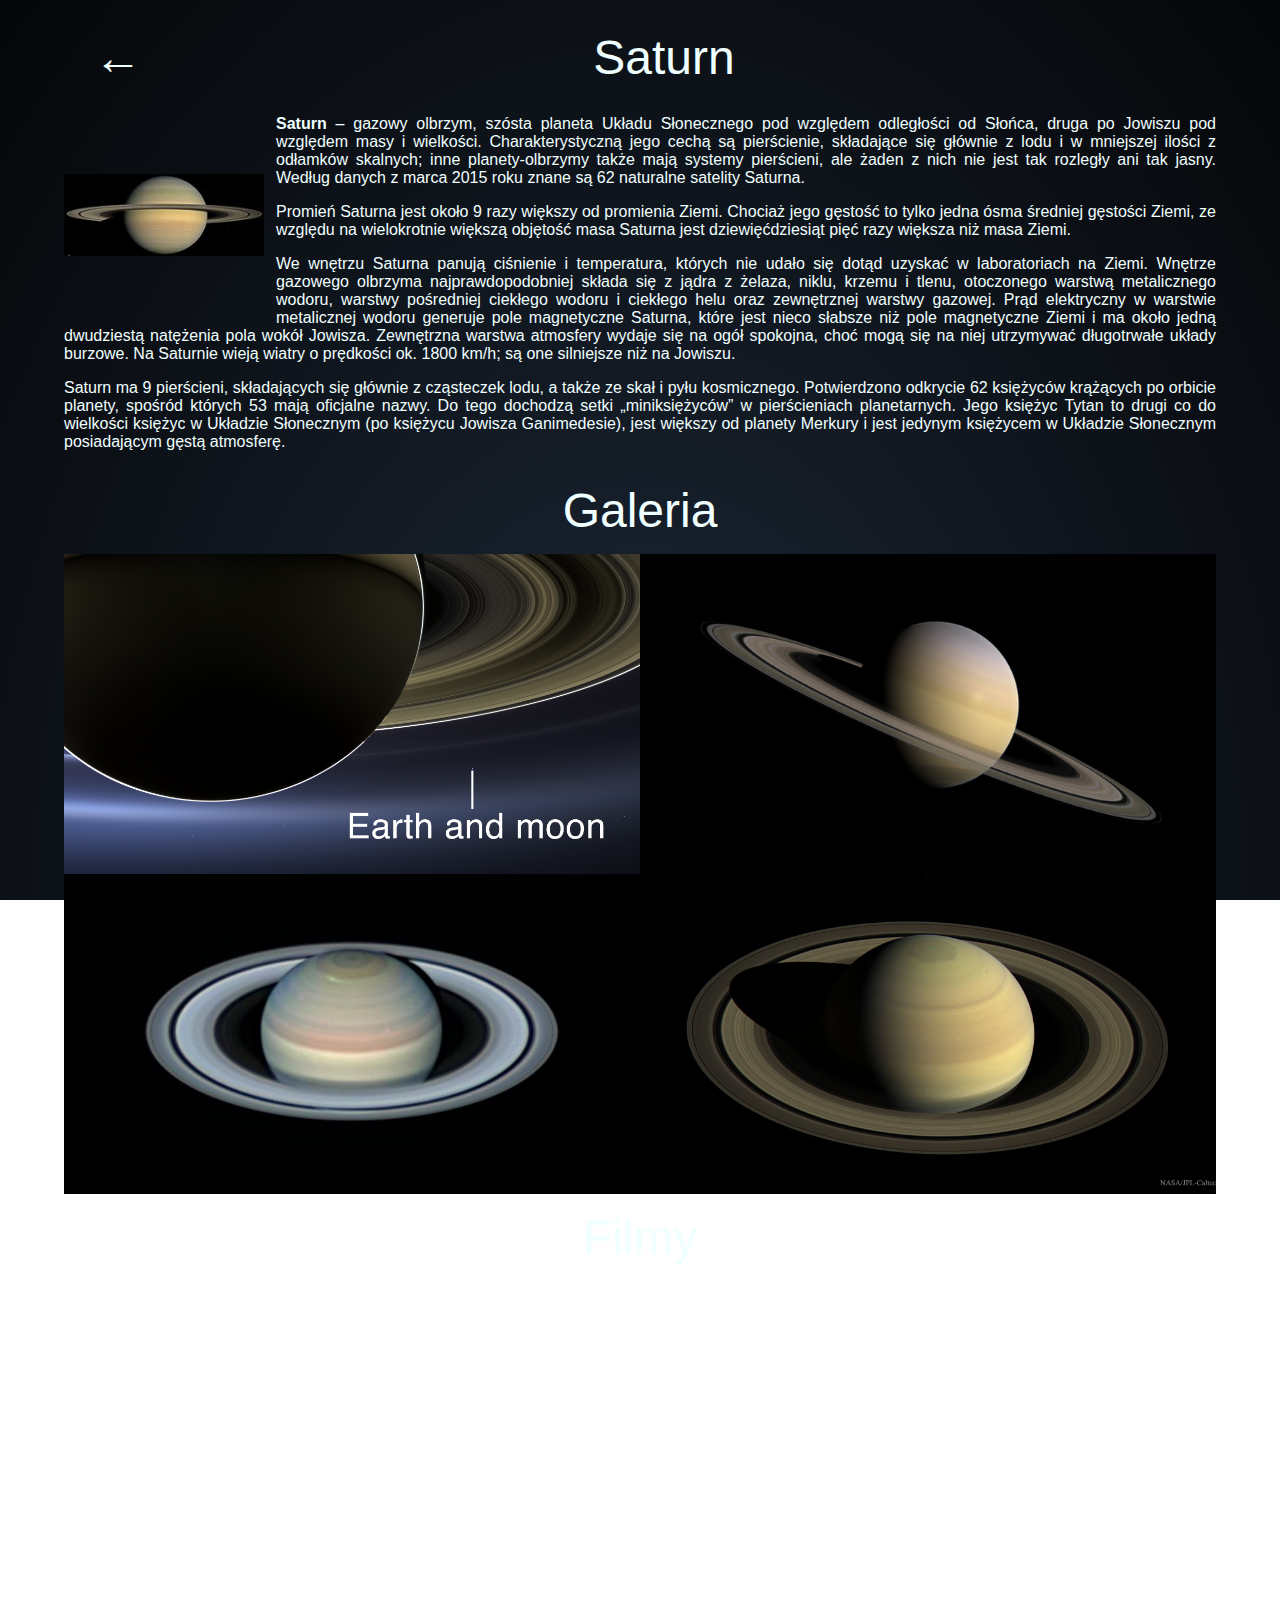
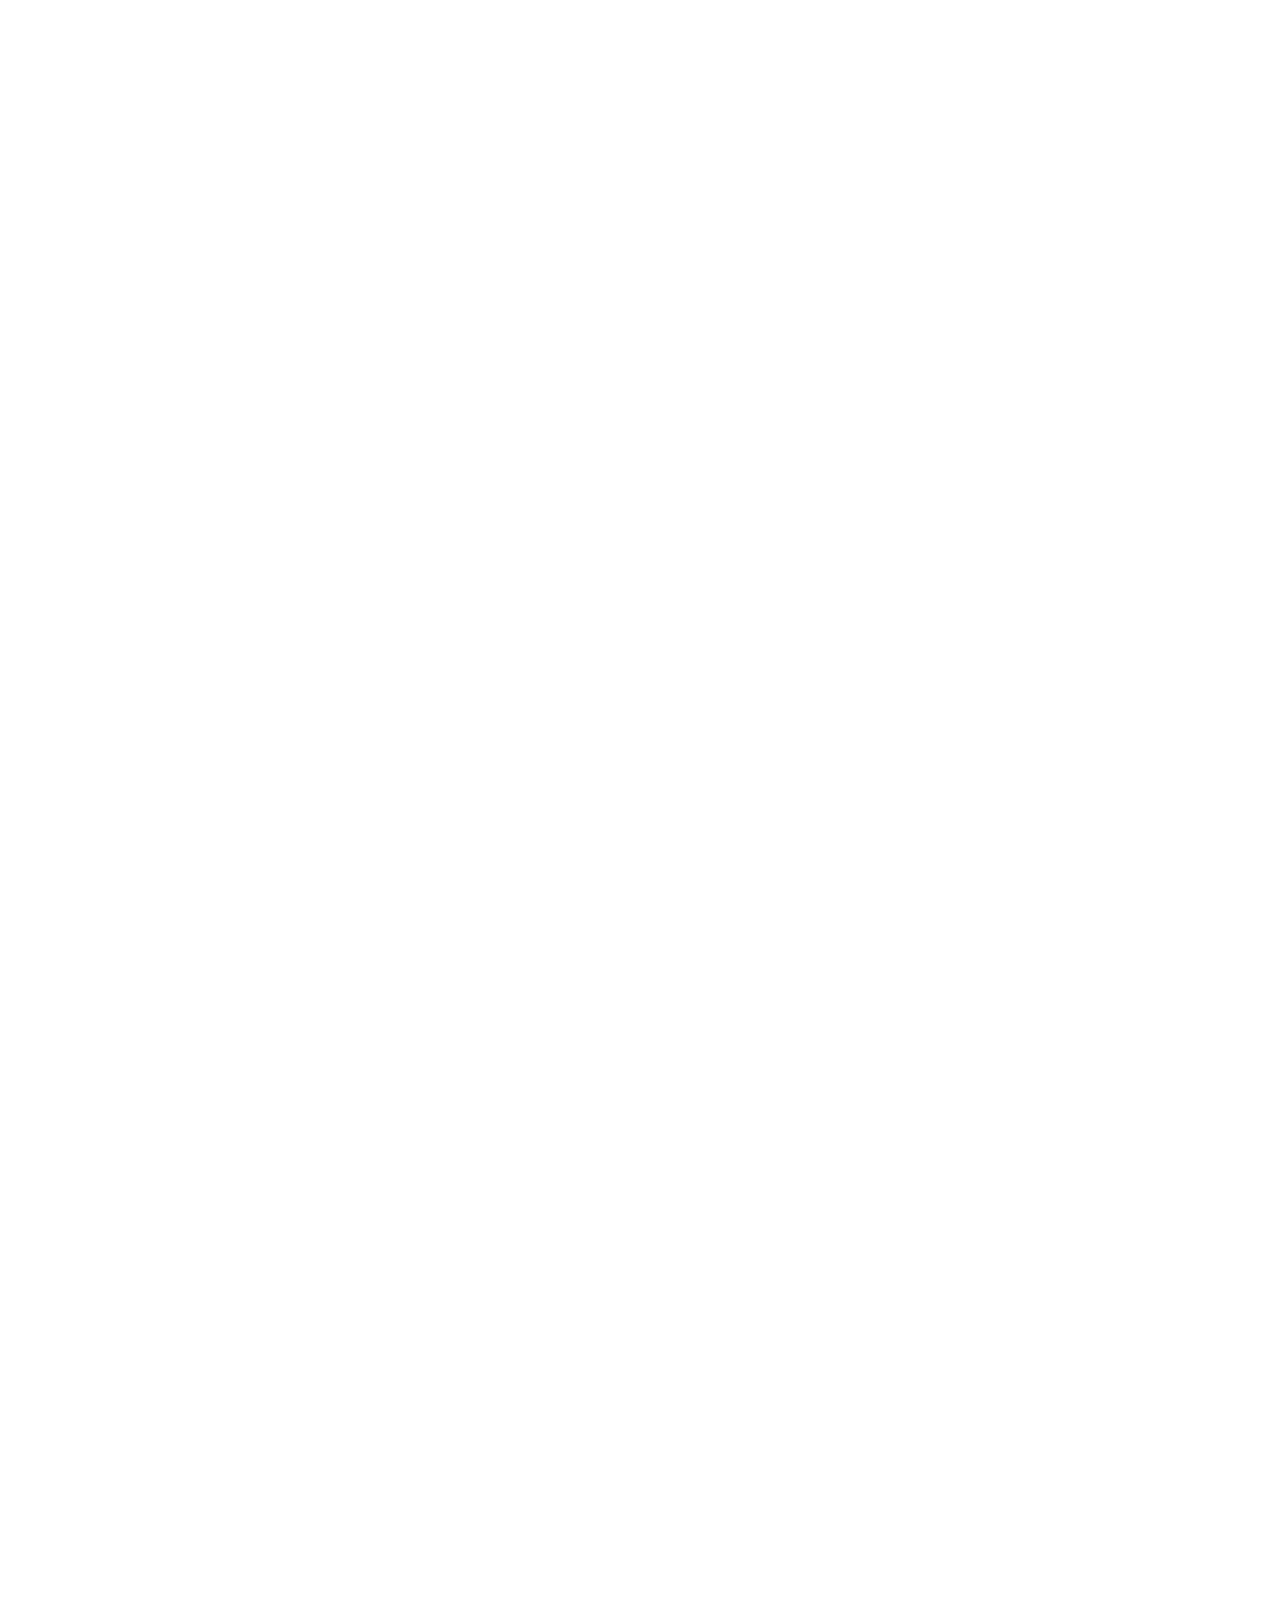
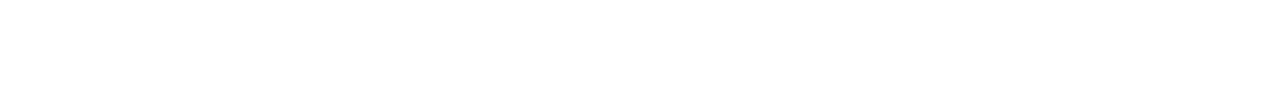
<file: szczegoly/saturn.html>
<!DOCTYPE html>
<html lang="en">
<head>
    <meta charset="UTF-8">
    <title>Saturn - Przewodnik po Układzie Słonecznym</title>
    <link rel="stylesheet" href="stylePlanet.css">
    <script>
        function galeria() {
            var zdjacia = document.querySelectorAll("#galeria img");
            for (var i = 0; i < zdjacia.length; i++) {
                zdjacia[i].addEventListener('click', function () {
                    this.classList.toggle("powieksz");
                });
            }
        }
        window.onload = galeria;
    </script>
</head>
<body>
<div id="kontener">
    <div id="gornyPasek">
        <a id="powrot" href="../index.html">&larr;</a>
        <div id="tytul">Saturn</div>
        <div class="clear"></div>
    </div>
    <div id="opis">
        <img src="../img/saturn.jpg"/>
        <p><b>Saturn</b> – gazowy olbrzym, szósta planeta Układu Słonecznego pod względem odległości od Słońca, druga po Jowiszu pod względem masy i wielkości. Charakterystyczną jego cechą są pierścienie, składające się głównie z lodu i w mniejszej ilości z odłamków skalnych; inne planety-olbrzymy także mają systemy pierścieni, ale żaden z nich nie jest tak rozległy ani tak jasny. Według danych z marca 2015 roku znane są 62 naturalne satelity Saturna.</p>

        <p>Promień Saturna jest około 9 razy większy od promienia Ziemi. Chociaż jego gęstość to tylko jedna ósma średniej gęstości Ziemi, ze względu na wielokrotnie większą objętość masa Saturna jest dziewięćdziesiąt pięć razy większa niż masa Ziemi.</p>

        <p>We wnętrzu Saturna panują ciśnienie i temperatura, których nie udało się dotąd uzyskać w laboratoriach na Ziemi. Wnętrze gazowego olbrzyma najprawdopodobniej składa się z jądra z żelaza, niklu, krzemu i tlenu, otoczonego warstwą metalicznego wodoru, warstwy pośredniej ciekłego wodoru i ciekłego helu oraz zewnętrznej warstwy gazowej. Prąd elektryczny w warstwie metalicznej wodoru generuje pole magnetyczne Saturna, które jest nieco słabsze niż pole magnetyczne Ziemi i ma około jedną dwudziestą natężenia pola wokół Jowisza. Zewnętrzna warstwa atmosfery wydaje się na ogół spokojna, choć mogą się na niej utrzymywać długotrwałe układy burzowe. Na Saturnie wieją wiatry o prędkości ok. 1800 km/h; są one silniejsze niż na Jowiszu.</p>

        <p>Saturn ma 9 pierścieni, składających się głównie z cząsteczek lodu, a także ze skał i pyłu kosmicznego. Potwierdzono odkrycie 62 księżyców krążących po orbicie planety, spośród których 53 mają oficjalne nazwy. Do tego dochodzą setki „miniksiężyców” w pierścieniach planetarnych. Jego księżyc Tytan to drugi co do wielkości księżyc w Układzie Słonecznym (po księżycu Jowisza Ganimedesie), jest większy od planety Merkury i jest jedynym księżycem w Układzie Słonecznym posiadającym gęstą atmosferę.</p>
        <div class="clear"></div>
    </div>
    <div id="galeria">
        <div class="tytul">Galeria</div>
        <img src="../img/saturn1.jpg">
        <img src="../img/saturn2.png">
        <img src="../img/saturn3.jpg">
        <img src="../img/saturn4.jpg">
    </div>
    <div id="filmy">
        <div class="tytul">Filmy</div>
        <iframe class="film"src="https://www.youtube.com/embed/mB41zeih2Kk" frameborder="0" allow="autoplay; encrypted-media" allowfullscreen></iframe>
        <iframe class="film"src="https://www.youtube.com/embed/8GhajBghUP8" frameborder="0" allow="autoplay; encrypted-media" allowfullscreen></iframe>
        <iframe class="film"src="https://www.youtube.com/embed/nDCEOmIcOxI" frameborder="0" allow="autoplay; encrypted-media" allowfullscreen></iframe>
    </div>
</div>
</body>
</html>
</file>
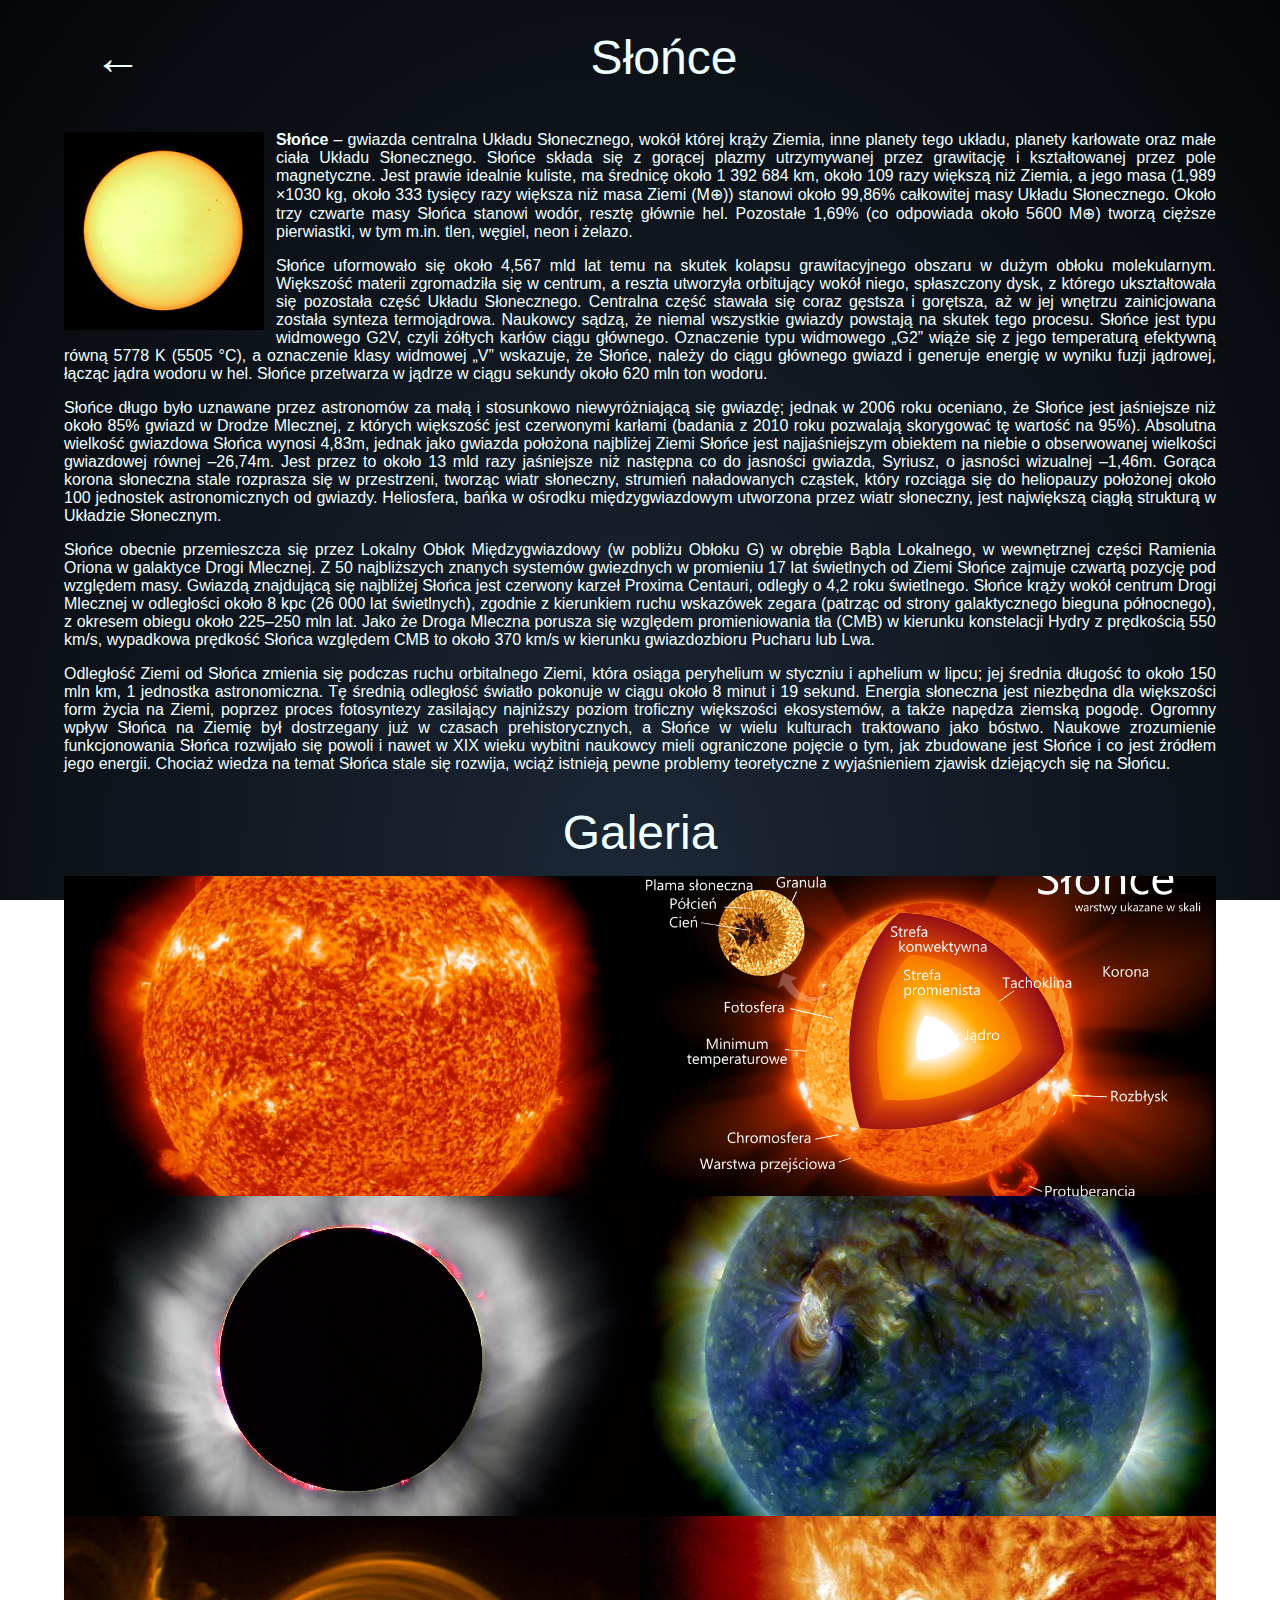
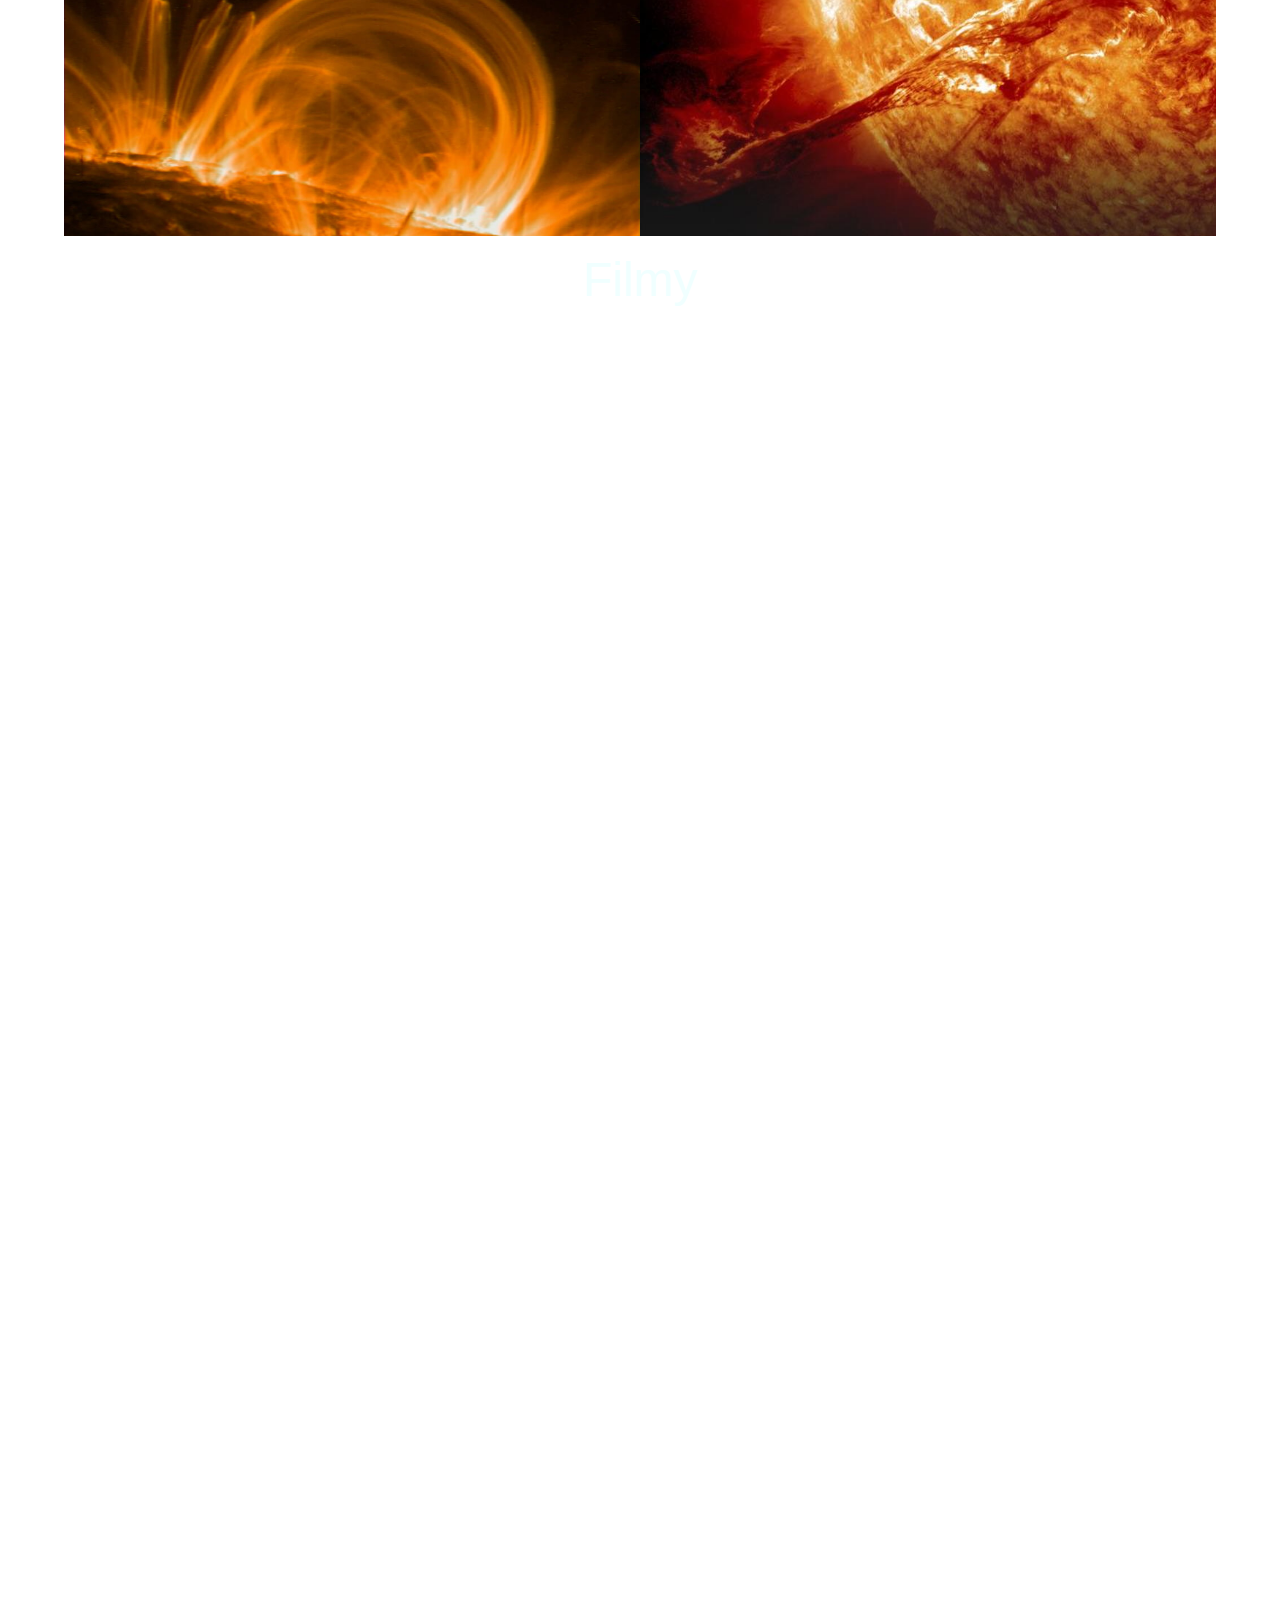
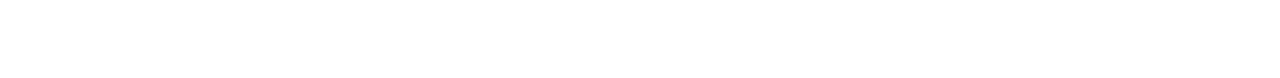
<file: szczegoly/slonce.html>
<!DOCTYPE html>
<html lang="en">
<head>
    <meta charset="UTF-8">
    <title>Słońce - Przewodnik po Układzie Słonecznym</title>
    <link rel="stylesheet" href="stylePlanet.css">
    <script>
        function galeria() {
            var zdjacia = document.querySelectorAll("#galeria img");
            for (var i = 0; i < zdjacia.length; i++) {
                zdjacia[i].addEventListener('click', function () {
                    this.classList.toggle("powieksz");
                });
            }
        }
        window.onload = galeria;
    </script>
</head>
<body>
<!--
<div id="gorneMenu">
    <div id="elementy">
        <a href="#opis">Opis</a>
        <a href="#galeria">Galeria</a>
        <a href="#filmy">Filmy</a>
    <div class="clear"></div>
    </div>
</div>
-->
<div id="kontener">
    <div id="gornyPasek">
        <a id="powrot" href="../index.html">&larr;</a>
        <div class="tytul">Słońce</div>
        <div class="clear"></div>
    </div>
    <div id="opis">
        <img src="../img/slonce.jpg"/>
        <p><b>Słońce</b> – gwiazda centralna Układu Słonecznego, wokół której krąży Ziemia, inne planety tego układu, planety karłowate oraz małe ciała Układu Słonecznego. Słońce składa się z gorącej plazmy utrzymywanej przez grawitację i kształtowanej przez pole magnetyczne. Jest prawie idealnie kuliste, ma średnicę około 1 392 684 km, około 109 razy większą niż Ziemia, a jego masa (1,989 ×1030 kg, około 333 tysięcy razy większa niż masa Ziemi (M⊕)) stanowi około 99,86% całkowitej masy Układu Słonecznego. Około trzy czwarte masy Słońca stanowi wodór, resztę głównie hel. Pozostałe 1,69% (co odpowiada około 5600 M⊕) tworzą cięższe pierwiastki, w tym m.in. tlen, węgiel, neon i żelazo.</p>

        <p>Słońce uformowało się około 4,567 mld lat temu na skutek kolapsu grawitacyjnego obszaru w dużym obłoku molekularnym. Większość materii zgromadziła się w centrum, a reszta utworzyła orbitujący wokół niego, spłaszczony dysk, z którego ukształtowała się pozostała część Układu Słonecznego. Centralna część stawała się coraz gęstsza i gorętsza, aż w jej wnętrzu zainicjowana została synteza termojądrowa. Naukowcy sądzą, że niemal wszystkie gwiazdy powstają na skutek tego procesu. Słońce jest typu widmowego G2V, czyli żółtych karłów ciągu głównego. Oznaczenie typu widmowego „G2” wiąże się z jego temperaturą efektywną równą 5778 K (5505 °C), a oznaczenie klasy widmowej „V” wskazuje, że Słońce, należy do ciągu głównego gwiazd i generuje energię w wyniku fuzji jądrowej, łącząc jądra wodoru w hel. Słońce przetwarza w jądrze w ciągu sekundy około 620 mln ton wodoru.</p>

        <p>Słońce długo było uznawane przez astronomów za małą i stosunkowo niewyróżniającą się gwiazdę; jednak w 2006 roku oceniano, że Słońce jest jaśniejsze niż około 85% gwiazd w Drodze Mlecznej, z których większość jest czerwonymi karłami (badania z 2010 roku pozwalają skorygować tę wartość na 95%). Absolutna wielkość gwiazdowa Słońca wynosi 4,83m, jednak jako gwiazda położona najbliżej Ziemi Słońce jest najjaśniejszym obiektem na niebie o obserwowanej wielkości gwiazdowej równej –26,74m. Jest przez to około 13 mld razy jaśniejsze niż następna co do jasności gwiazda, Syriusz, o jasności wizualnej –1,46m. Gorąca korona słoneczna stale rozprasza się w przestrzeni, tworząc wiatr słoneczny, strumień naładowanych cząstek, który rozciąga się do heliopauzy położonej około 100 jednostek astronomicznych od gwiazdy. Heliosfera, bańka w ośrodku międzygwiazdowym utworzona przez wiatr słoneczny, jest największą ciągłą strukturą w Układzie Słonecznym.</p>

        <p>Słońce obecnie przemieszcza się przez Lokalny Obłok Międzygwiazdowy (w pobliżu Obłoku G) w obrębie Bąbla Lokalnego, w wewnętrznej części Ramienia Oriona w galaktyce Drogi Mlecznej. Z 50 najbliższych znanych systemów gwiezdnych w promieniu 17 lat świetlnych od Ziemi Słońce zajmuje czwartą pozycję pod względem masy. Gwiazdą znajdującą się najbliżej Słońca jest czerwony karzeł Proxima Centauri, odległy o 4,2 roku świetlnego. Słońce krąży wokół centrum Drogi Mlecznej w odległości około 8 kpc (26 000 lat świetlnych), zgodnie z kierunkiem ruchu wskazówek zegara (patrząc od strony galaktycznego bieguna północnego), z okresem obiegu około 225–250 mln lat. Jako że Droga Mleczna porusza się względem promieniowania tła (CMB) w kierunku konstelacji Hydry z prędkością 550 km/s, wypadkowa prędkość Słońca względem CMB to około 370 km/s w kierunku gwiazdozbioru Pucharu lub Lwa.</p>

        <p>Odległość Ziemi od Słońca zmienia się podczas ruchu orbitalnego Ziemi, która osiąga peryhelium w styczniu i aphelium w lipcu; jej średnia długość to około 150 mln km, 1 jednostka astronomiczna. Tę średnią odległość światło pokonuje w ciągu około 8 minut i 19 sekund. Energia słoneczna jest niezbędna dla większości form życia na Ziemi, poprzez proces fotosyntezy zasilający najniższy poziom troficzny większości ekosystemów, a także napędza ziemską pogodę. Ogromny wpływ Słońca na Ziemię był dostrzegany już w czasach prehistorycznych, a Słońce w wielu kulturach traktowano jako bóstwo. Naukowe zrozumienie funkcjonowania Słońca rozwijało się powoli i nawet w XIX wieku wybitni naukowcy mieli ograniczone pojęcie o tym, jak zbudowane jest Słońce i co jest źródłem jego energii. Chociaż wiedza na temat Słońca stale się rozwija, wciąż istnieją pewne problemy teoretyczne z wyjaśnieniem zjawisk dziejących się na Słońcu.</p>
        <div class="clear"></div>
    </div>
    <div id="galeria">
        <div class="tytul">Galeria</div>
        <img src="../img/slonce1.png">
        <img src="../img/slonce2.png">
        <img src="../img/slonce3.jpg">
        <img src="../img/slonce4.jpg">
        <img src="../img/slonce5.jpg">
        <img src="../img/slonce6.jpg">
    </div>
    <div id="filmy">
        <div class="tytul">Filmy</div>
        <iframe class="film"src="https://www.youtube.com/embed/WdY2FW399r8" frameborder="0" allow="autoplay; encrypted-media" allowfullscreen></iframe>
        <iframe class="film"src="https://www.youtube.com/embed/V9oHvPewU9s" frameborder="0" allow="autoplay; encrypted-media" allowfullscreen></iframe>
    </div>
</div>
</body>
</html>
</file>
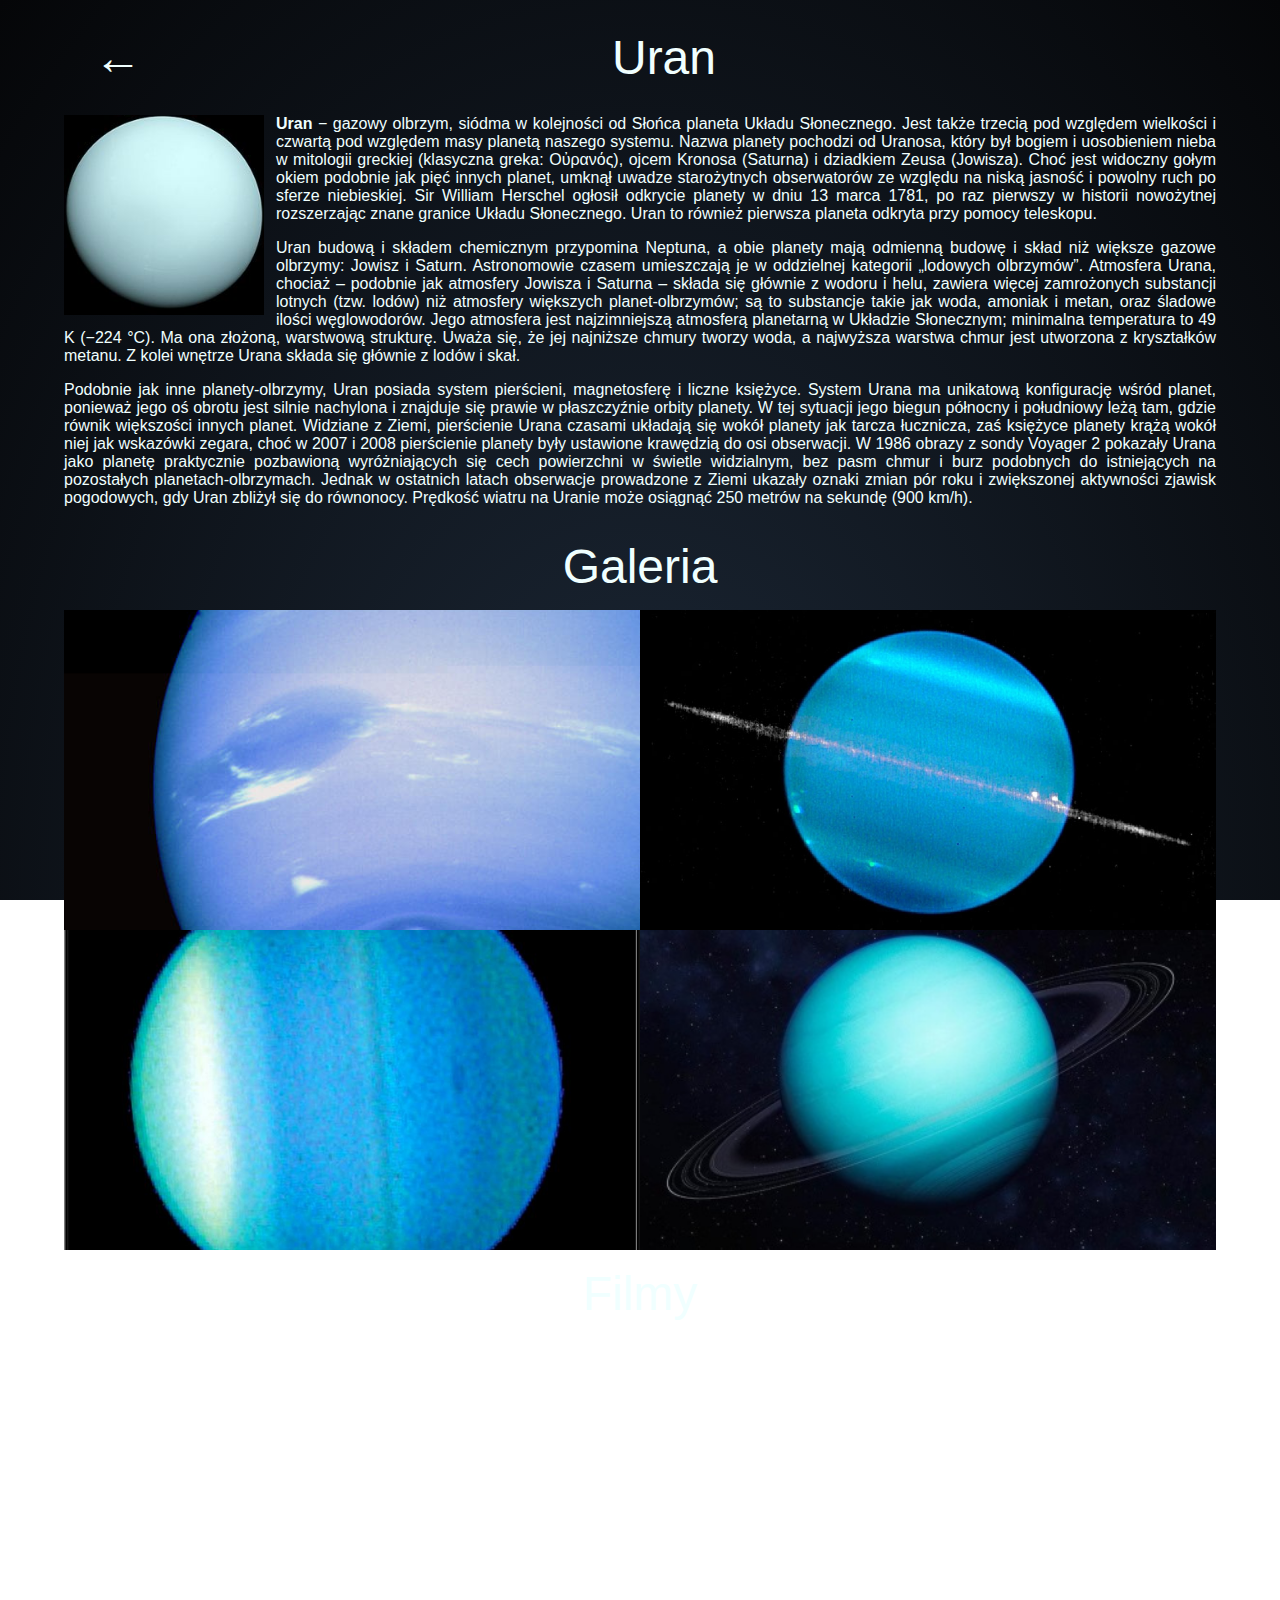
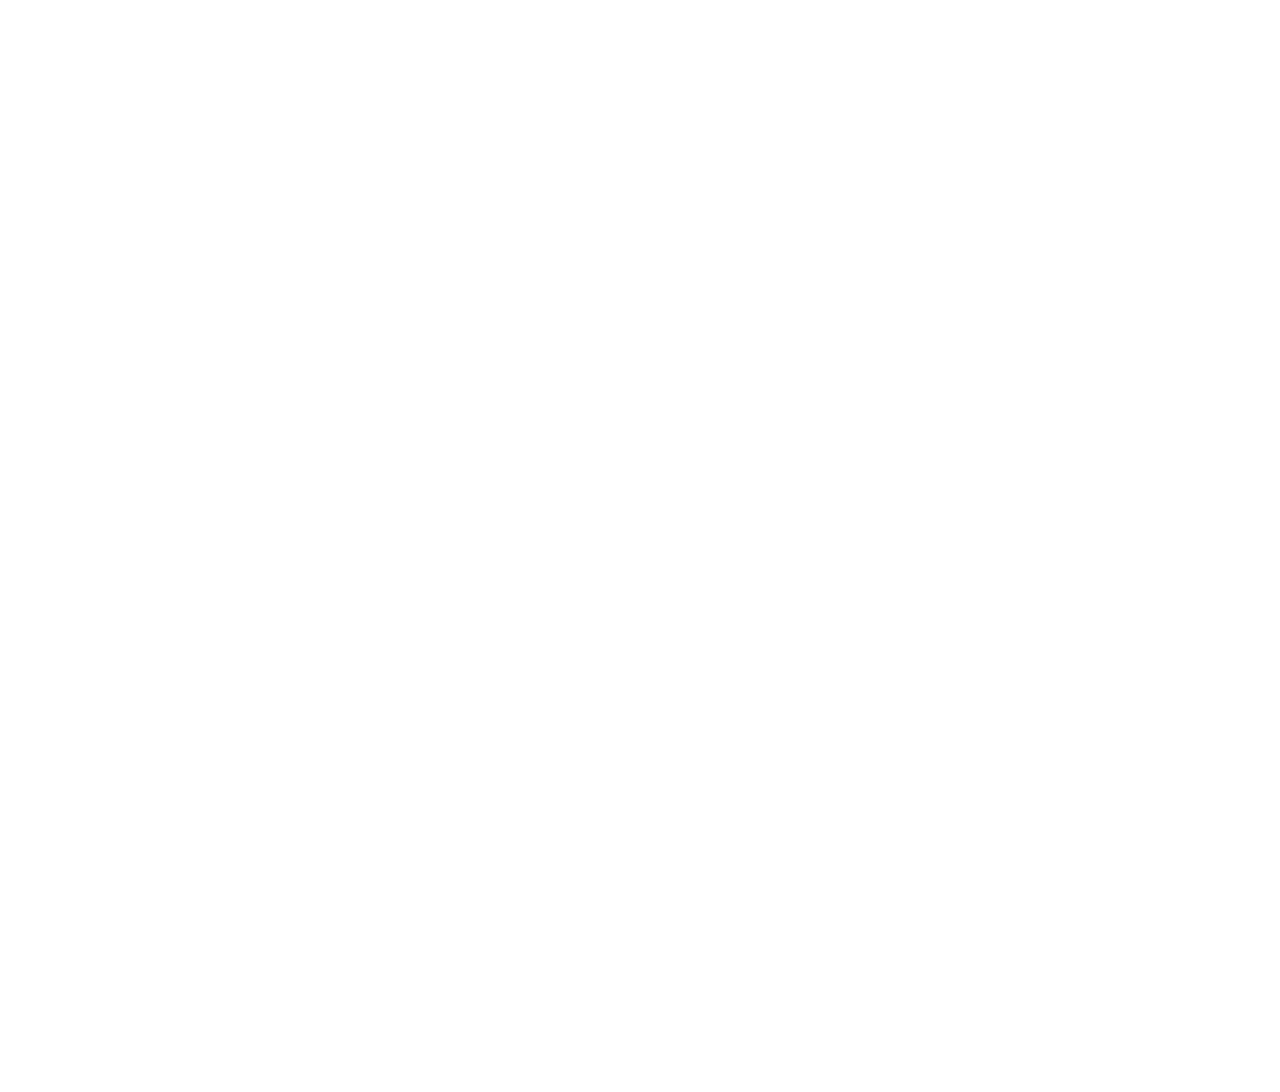
<file: szczegoly/uran.html>
<!DOCTYPE html>
<html lang="en">
<head>
    <meta charset="UTF-8">
    <title>Uran - Przewodnik po Układzie Słonecznym</title>
    <link rel="stylesheet" href="stylePlanet.css">
    <script>
        function galeria() {
            var zdjacia = document.querySelectorAll("#galeria img");
            for (var i = 0; i < zdjacia.length; i++) {
                zdjacia[i].addEventListener('click', function () {
                    this.classList.toggle("powieksz");
                });
            }
        }
        window.onload = galeria;
    </script>
</head>
<body>
<div id="kontener">
    <div id="gornyPasek">
        <a id="powrot" href="../index.html">&larr;</a>
        <div id="tytul">Uran</div>
        <div class="clear"></div>
    </div>
    <div id="opis">
        <img src="../img/uran.jpg"/>
        <p><b>Uran</b> − gazowy olbrzym, siódma w kolejności od Słońca planeta Układu Słonecznego. Jest także trzecią pod względem wielkości i czwartą pod względem masy planetą naszego systemu. Nazwa planety pochodzi od Uranosa, który był bogiem i uosobieniem nieba w mitologii greckiej (klasyczna greka: Οὐρανός), ojcem Kronosa (Saturna) i dziadkiem Zeusa (Jowisza). Choć jest widoczny gołym okiem podobnie jak pięć innych planet, umknął uwadze starożytnych obserwatorów ze względu na niską jasność i powolny ruch po sferze niebieskiej. Sir William Herschel ogłosił odkrycie planety w dniu 13 marca 1781, po raz pierwszy w historii nowożytnej rozszerzając znane granice Układu Słonecznego. Uran to również pierwsza planeta odkryta przy pomocy teleskopu.</p>

        <p>Uran budową i składem chemicznym przypomina Neptuna, a obie planety mają odmienną budowę i skład niż większe gazowe olbrzymy: Jowisz i Saturn. Astronomowie czasem umieszczają je w oddzielnej kategorii „lodowych olbrzymów”. Atmosfera Urana, chociaż – podobnie jak atmosfery Jowisza i Saturna – składa się głównie z wodoru i helu, zawiera więcej zamrożonych substancji lotnych (tzw. lodów) niż atmosfery większych planet-olbrzymów; są to substancje takie jak woda, amoniak i metan, oraz śladowe ilości węglowodorów. Jego atmosfera jest najzimniejszą atmosferą planetarną w Układzie Słonecznym; minimalna temperatura to 49 K (−224 °C). Ma ona złożoną, warstwową strukturę. Uważa się, że jej najniższe chmury tworzy woda, a najwyższa warstwa chmur jest utworzona z kryształków metanu. Z kolei wnętrze Urana składa się głównie z lodów i skał.</p>

        <p>Podobnie jak inne planety-olbrzymy, Uran posiada system pierścieni, magnetosferę i liczne księżyce. System Urana ma unikatową konfigurację wśród planet, ponieważ jego oś obrotu jest silnie nachylona i znajduje się prawie w płaszczyźnie orbity planety. W tej sytuacji jego biegun północny i południowy leżą tam, gdzie równik większości innych planet. Widziane z Ziemi, pierścienie Urana czasami układają się wokół planety jak tarcza łucznicza, zaś księżyce planety krążą wokół niej jak wskazówki zegara, choć w 2007 i 2008 pierścienie planety były ustawione krawędzią do osi obserwacji. W 1986 obrazy z sondy Voyager 2 pokazały Urana jako planetę praktycznie pozbawioną wyróżniających się cech powierzchni w świetle widzialnym, bez pasm chmur i burz podobnych do istniejących na pozostałych planetach-olbrzymach. Jednak w ostatnich latach obserwacje prowadzone z Ziemi ukazały oznaki zmian pór roku i zwiększonej aktywności zjawisk pogodowych, gdy Uran zbliżył się do równonocy. Prędkość wiatru na Uranie może osiągnąć 250 metrów na sekundę (900 km/h).</p>
        <div class="clear"></div>
    </div>
    <div id="galeria">
        <div class="tytul">Galeria</div>
        <img src="../img/uran1.jpg">
        <img src="../img/uran2.jpg">
        <img src="../img/uran3.jpg">
        <img src="../img/uran4.jpg">
    </div>
    <div id="filmy">
        <div class="tytul">Filmy</div>
        <iframe class="film"src="https://www.youtube.com/embed/_vM-PDFsP98" frameborder="0" allow="autoplay; encrypted-media" allowfullscreen></iframe>
        <iframe class="film"src="https://www.youtube.com/embed/X-XlTTZn-Vc" frameborder="0" allow="autoplay; encrypted-media" allowfullscreen></iframe>
    </div>
</div>
</body>
</html>
</file>
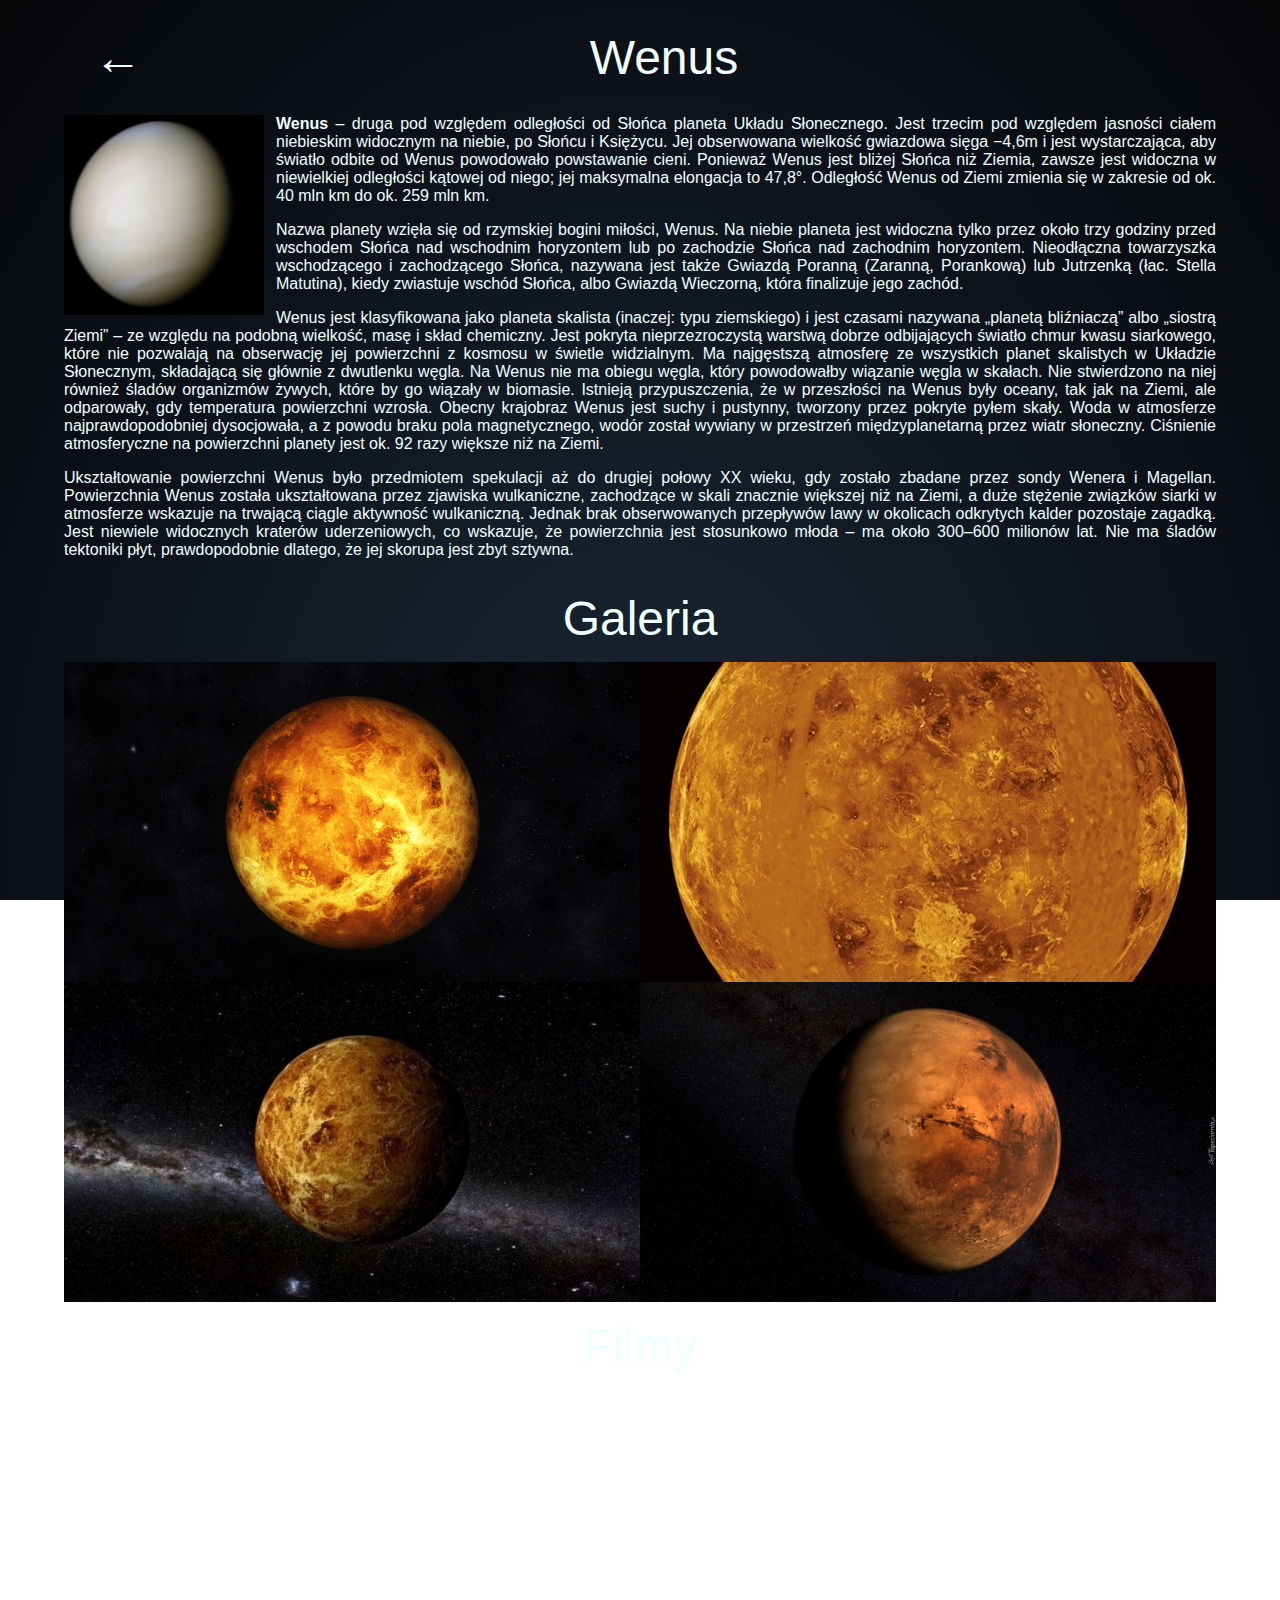
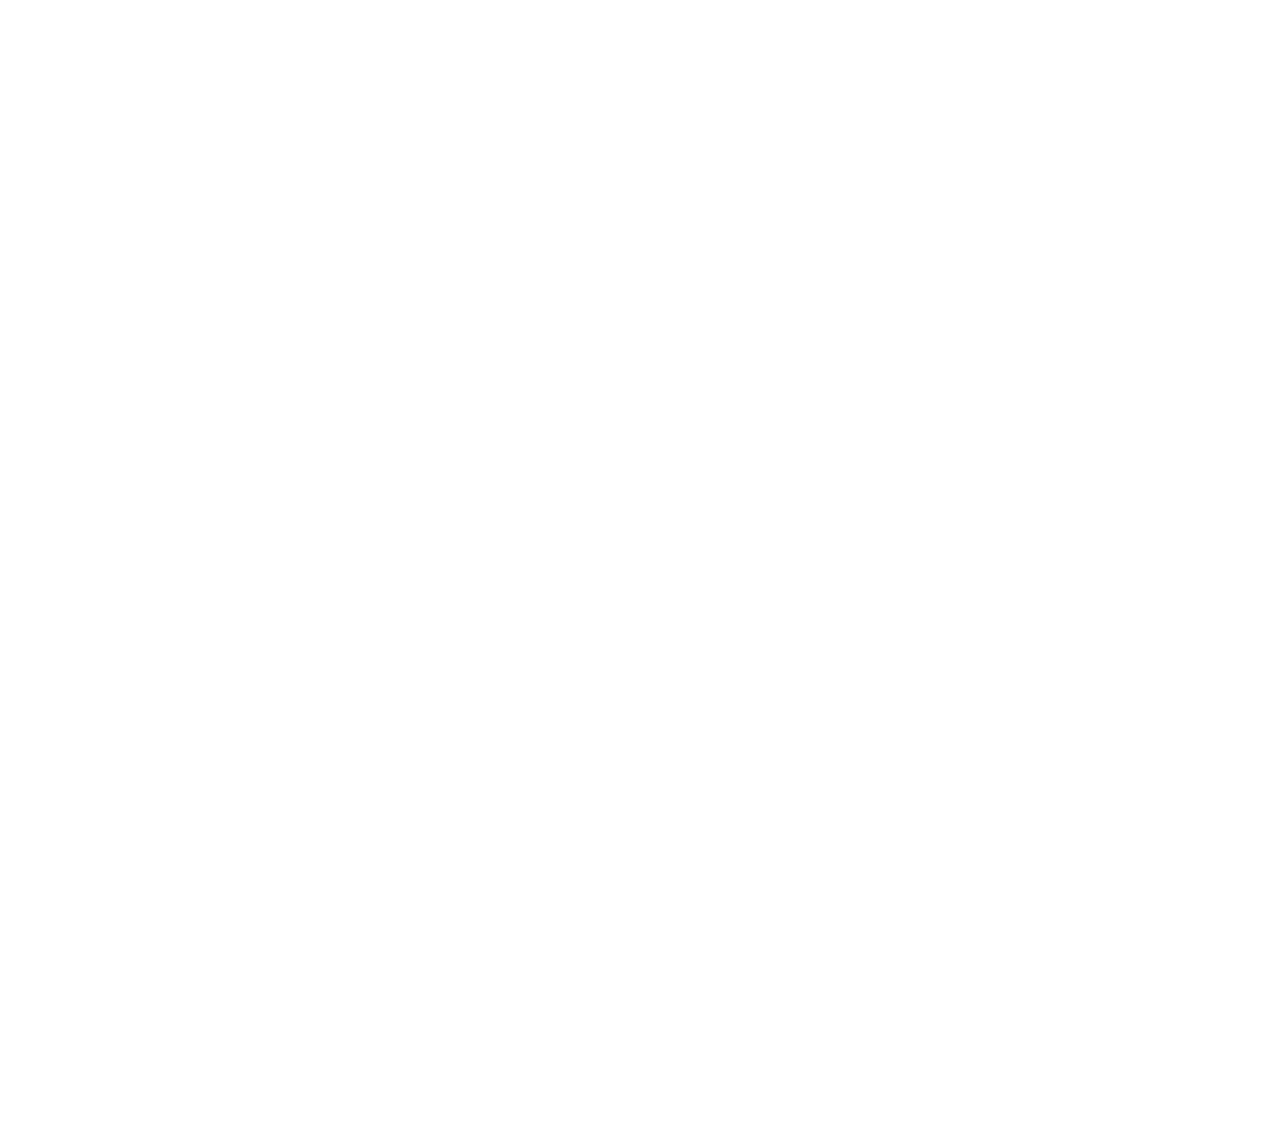
<file: szczegoly/wenus.html>
<!DOCTYPE html>
<html lang="en">
<head>
    <meta charset="UTF-8">
    <title>Wenus - Przewodnik po Układzie Słonecznym</title>
    <link rel="stylesheet" href="stylePlanet.css">
    <script>
        function galeria() {
            var zdjacia = document.querySelectorAll("#galeria img");
            for (var i = 0; i < zdjacia.length; i++) {
                zdjacia[i].addEventListener('click', function () {
                    this.classList.toggle("powieksz");
                });
            }
        }
        window.onload = galeria;
    </script>
</head>
<body>
<div id="kontener">
    <div id="gornyPasek">
        <a id="powrot" href="../index.html">&larr;</a>
        <div id="tytul">Wenus</div>
        <div class="clear"></div>
    </div>
    <div id="opis">
        <img src="../img/wenus.jpg"/>
        <p><b>Wenus</b> – druga pod względem odległości od Słońca planeta Układu Słonecznego. Jest trzecim pod względem jasności
        ciałem niebieskim widocznym na niebie, po Słońcu i Księżycu. Jej obserwowana wielkość gwiazdowa sięga −4,6m i
        jest wystarczająca, aby światło odbite od Wenus powodowało powstawanie cieni. Ponieważ Wenus jest bliżej Słońca
        niż Ziemia, zawsze jest widoczna w niewielkiej odległości kątowej od niego; jej maksymalna elongacja to 47,8°.
            Odległość Wenus od Ziemi zmienia się w zakresie od ok. 40 mln km do ok. 259 mln km.</p>

        <p>Nazwa planety wzięła się od rzymskiej bogini miłości, Wenus. Na niebie planeta jest widoczna tylko przez około
        trzy godziny przed wschodem Słońca nad wschodnim horyzontem lub po zachodzie Słońca nad zachodnim
        horyzontem. Nieodłączna towarzyszka wschodzącego i zachodzącego Słońca, nazywana jest także Gwiazdą Poranną
        (Zaranną, Porankową) lub Jutrzenką (łac. Stella Matutina), kiedy zwiastuje wschód Słońca, albo Gwiazdą
        Wieczorną, która finalizuje jego zachód.</p>

        <p>Wenus jest klasyfikowana jako planeta skalista (inaczej: typu ziemskiego) i jest czasami nazywana „planetą
        bliźniaczą” albo „siostrą Ziemi” – ze względu na podobną wielkość, masę i skład chemiczny. Jest pokryta
        nieprzezroczystą warstwą dobrze odbijających światło chmur kwasu siarkowego, które nie pozwalają na obserwację
        jej powierzchni z kosmosu w świetle widzialnym. Ma najgęstszą atmosferę ze wszystkich planet skalistych w
        Układzie Słonecznym, składającą się głównie z dwutlenku węgla. Na Wenus nie ma obiegu węgla, który powodowałby
        wiązanie węgla w skałach. Nie stwierdzono na niej również śladów organizmów żywych, które by go wiązały w
        biomasie. Istnieją przypuszczenia, że w przeszłości na Wenus były oceany, tak jak na Ziemi, ale odparowały,
        gdy temperatura powierzchni wzrosła. Obecny krajobraz Wenus jest suchy i pustynny, tworzony przez pokryte pyłem
        skały. Woda w atmosferze najprawdopodobniej dysocjowała, a z powodu braku pola magnetycznego, wodór został
        wywiany w przestrzeń międzyplanetarną przez wiatr słoneczny. Ciśnienie atmosferyczne na powierzchni planety
        jest ok. 92 razy większe niż na Ziemi.</p>

        <p>Ukształtowanie powierzchni Wenus było przedmiotem spekulacji aż do drugiej połowy XX wieku, gdy zostało zbadane
        przez sondy Wenera i Magellan. Powierzchnia Wenus została ukształtowana przez zjawiska wulkaniczne, zachodzące w
        skali znacznie większej niż na Ziemi, a duże stężenie związków siarki w atmosferze wskazuje na trwającą ciągle
        aktywność wulkaniczną. Jednak brak obserwowanych przepływów lawy w okolicach odkrytych kalder pozostaje
        zagadką. Jest niewiele widocznych kraterów uderzeniowych, co wskazuje, że powierzchnia jest stosunkowo młoda –
        ma około 300–600 milionów lat. Nie ma śladów tektoniki płyt, prawdopodobnie dlatego, że jej skorupa jest
        zbyt sztywna.</p>
        <div class="clear"></div>
    </div>
    <div id="galeria">
        <div class="tytul">Galeria</div>
        <img src="../img/wenus1.jpg">
        <img src="../img/wenus2.jpg">
        <img src="../img/wenus3.jpg">
        <img src="../img/wenus4.jpg">
    </div>
    <div id="filmy">
        <div class="tytul">Filmy</div>
        <iframe class="film"src="https://www.youtube.com/embed/DTB6JDdwBvE" frameborder="0" allow="autoplay; encrypted-media" allowfullscreen></iframe>
        <iframe class="film"src="https://www.youtube.com/embed/pRn24ye-4O4" frameborder="0" allow="autoplay; encrypted-media" allowfullscreen></iframe>
    </div>
</div>
</body>
</html>
</file>
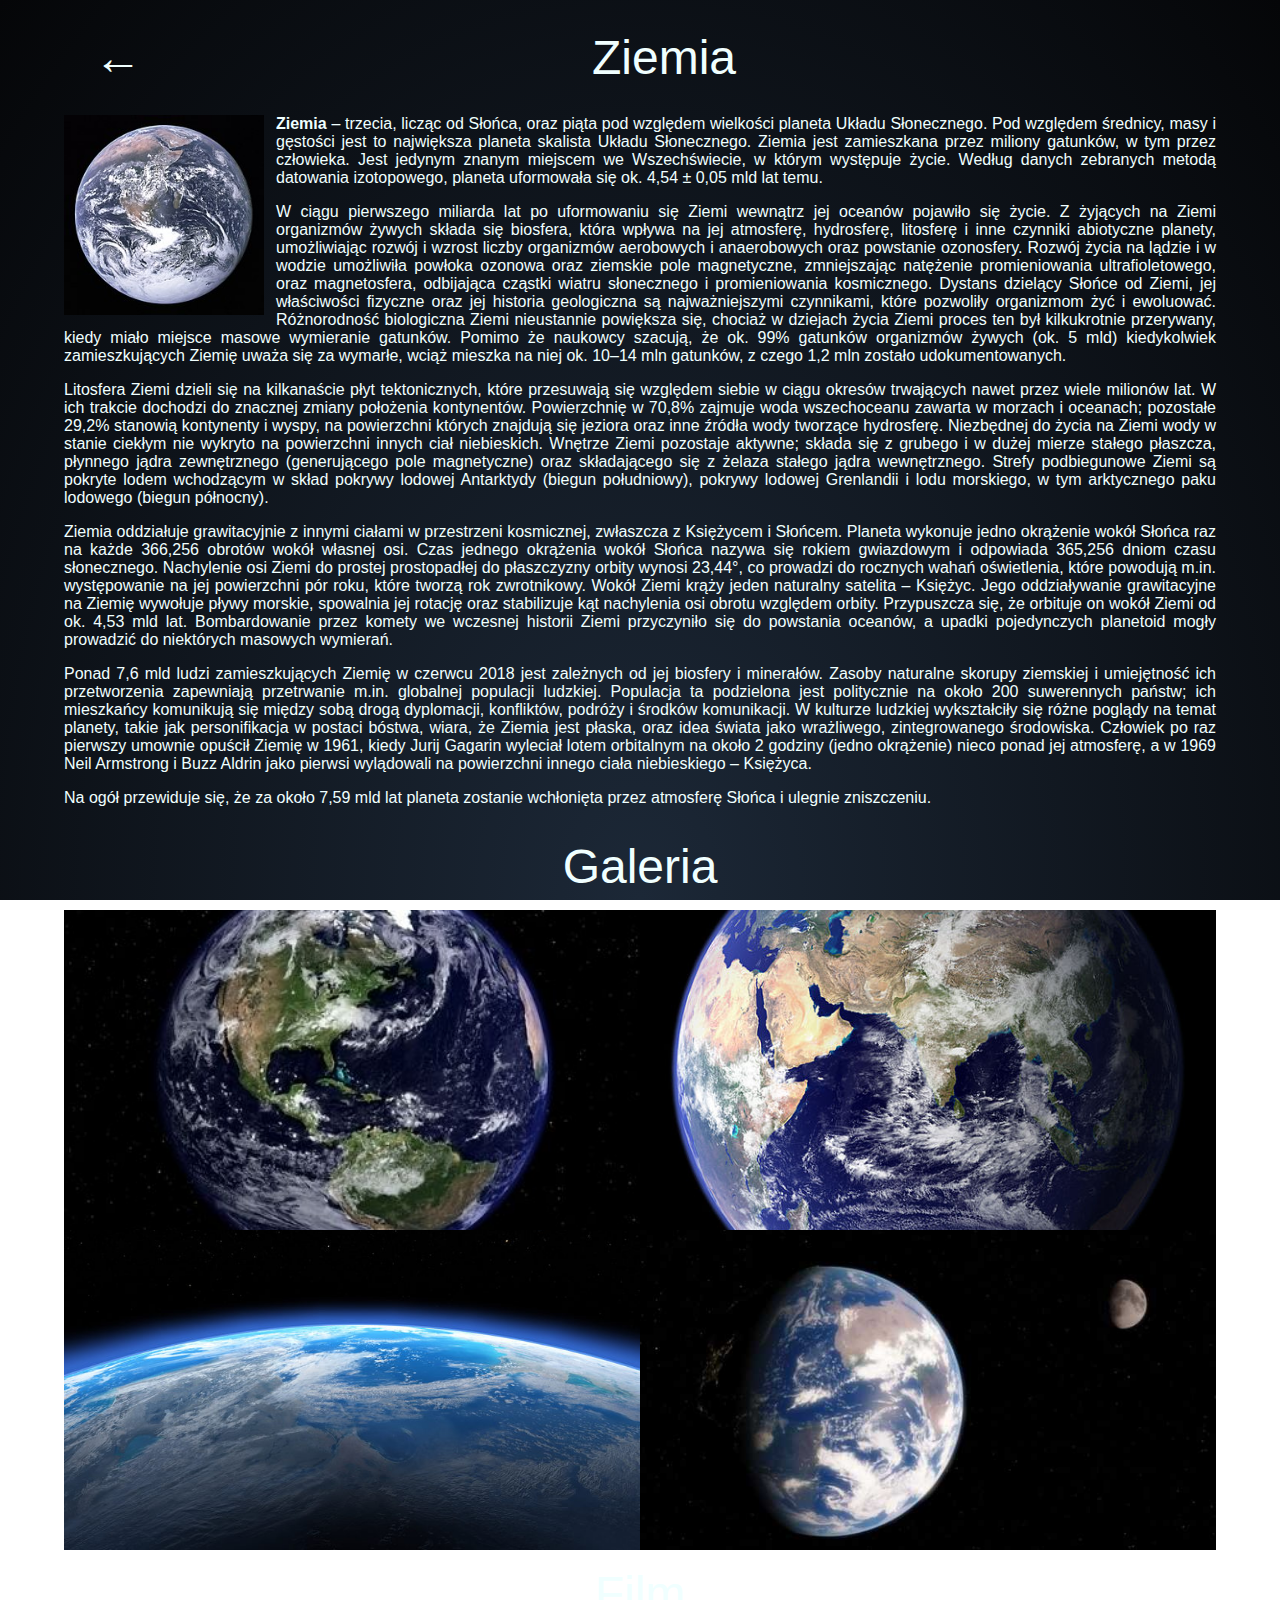
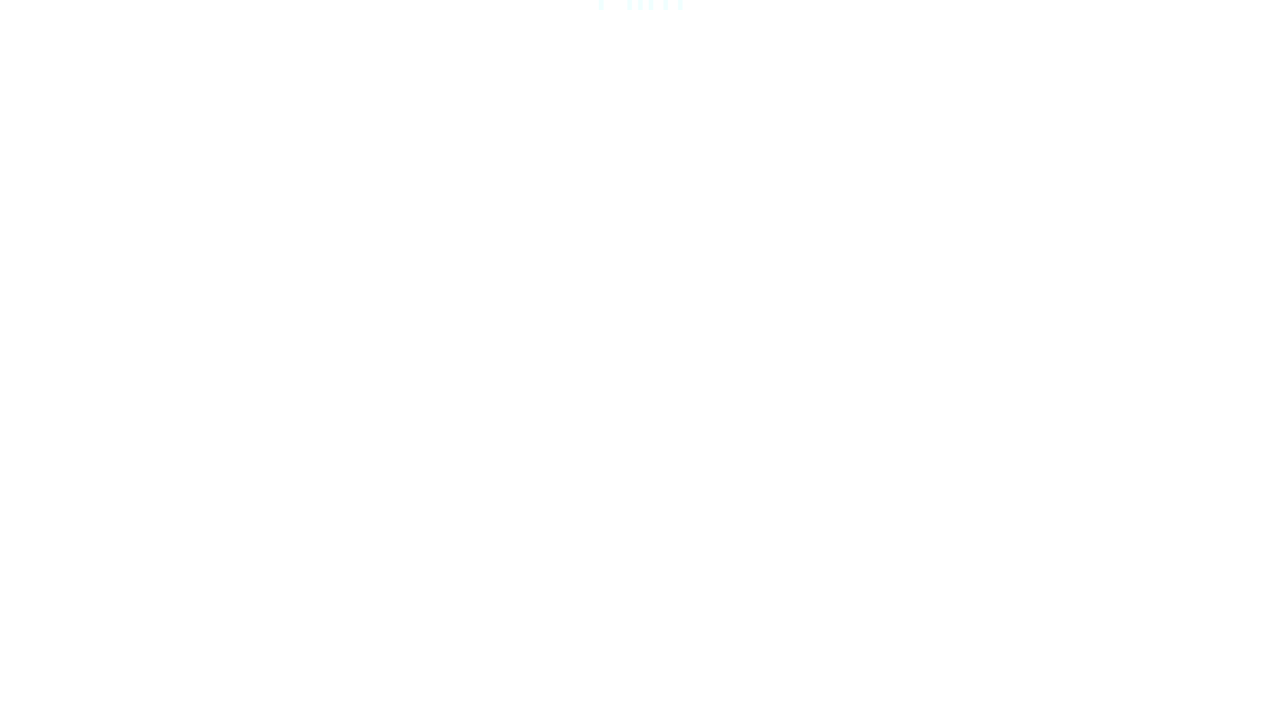
<file: szczegoly/ziemia.html>
<!DOCTYPE html>
<html lang="en">
<head>
    <meta charset="UTF-8">
    <title>Ziemia - Przewodnik po Układzie Słonecznym</title>
    <link rel="stylesheet" href="stylePlanet.css">
    <script>
        function galeria() {
            var zdjacia = document.querySelectorAll("#galeria img");
            for (var i = 0; i < zdjacia.length; i++) {
                zdjacia[i].addEventListener('click', function () {
                    this.classList.toggle("powieksz");
                });
            }
        }
        window.onload = galeria;
    </script>
</head>
<body>
<div id="kontener">
    <div id="gornyPasek">
        <a id="powrot" href="../index.html">&larr;</a>
        <div id="tytul">Ziemia</div>
        <div class="clear"></div>
    </div>
    <div id="opis">
        <img src="../img/ziemia.jpg"/>
        <p><b>Ziemia</b> – trzecia, licząc od Słońca, oraz piąta pod względem wielkości planeta Układu Słonecznego. Pod względem średnicy, masy i gęstości jest to największa planeta skalista Układu Słonecznego. Ziemia jest zamieszkana przez miliony gatunków, w tym przez człowieka. Jest jedynym znanym miejscem we Wszechświecie, w którym występuje życie. Według danych zebranych metodą datowania izotopowego, planeta uformowała się ok. 4,54 ± 0,05 mld lat temu.</p>

        <p>W ciągu pierwszego miliarda lat po uformowaniu się Ziemi wewnątrz jej oceanów pojawiło się życie. Z żyjących na Ziemi organizmów żywych składa się biosfera, która wpływa na jej atmosferę, hydrosferę, litosferę i inne czynniki abiotyczne planety, umożliwiając rozwój i wzrost liczby organizmów aerobowych i anaerobowych oraz powstanie ozonosfery. Rozwój życia na lądzie i w wodzie umożliwiła powłoka ozonowa oraz ziemskie pole magnetyczne, zmniejszając natężenie promieniowania ultrafioletowego, oraz magnetosfera, odbijająca cząstki wiatru słonecznego i promieniowania kosmicznego. Dystans dzielący Słońce od Ziemi, jej właściwości fizyczne oraz jej historia geologiczna są najważniejszymi czynnikami, które pozwoliły organizmom żyć i ewoluować. Różnorodność biologiczna Ziemi nieustannie powiększa się, chociaż w dziejach życia Ziemi proces ten był kilkukrotnie przerywany, kiedy miało miejsce masowe wymieranie gatunków. Pomimo że naukowcy szacują, że ok. 99% gatunków organizmów żywych (ok. 5 mld) kiedykolwiek zamieszkujących Ziemię uważa się za wymarłe, wciąż mieszka na niej ok. 10–14 mln gatunków, z czego 1,2 mln zostało udokumentowanych.</p>

        <p>Litosfera Ziemi dzieli się na kilkanaście płyt tektonicznych, które przesuwają się względem siebie w ciągu okresów trwających nawet przez wiele milionów lat. W ich trakcie dochodzi do znacznej zmiany położenia kontynentów. Powierzchnię w 70,8% zajmuje woda wszechoceanu zawarta w morzach i oceanach; pozostałe 29,2% stanowią kontynenty i wyspy, na powierzchni których znajdują się jeziora oraz inne źródła wody tworzące hydrosferę. Niezbędnej do życia na Ziemi wody w stanie ciekłym nie wykryto na powierzchni innych ciał niebieskich. Wnętrze Ziemi pozostaje aktywne; składa się z grubego i w dużej mierze stałego płaszcza, płynnego jądra zewnętrznego (generującego pole magnetyczne) oraz składającego się z żelaza stałego jądra wewnętrznego. Strefy podbiegunowe Ziemi są pokryte lodem wchodzącym w skład pokrywy lodowej Antarktydy (biegun południowy), pokrywy lodowej Grenlandii i lodu morskiego, w tym arktycznego paku lodowego (biegun północny).</p>

        <p>Ziemia oddziałuje grawitacyjnie z innymi ciałami w przestrzeni kosmicznej, zwłaszcza z Księżycem i Słońcem. Planeta wykonuje jedno okrążenie wokół Słońca raz na każde 366,256 obrotów wokół własnej osi. Czas jednego okrążenia wokół Słońca nazywa się rokiem gwiazdowym i odpowiada 365,256 dniom czasu słonecznego. Nachylenie osi Ziemi do prostej prostopadłej do płaszczyzny orbity wynosi 23,44°, co prowadzi do rocznych wahań oświetlenia, które powodują m.in. występowanie na jej powierzchni pór roku, które tworzą rok zwrotnikowy. Wokół Ziemi krąży jeden naturalny satelita – Księżyc. Jego oddziaływanie grawitacyjne na Ziemię wywołuje pływy morskie, spowalnia jej rotację oraz stabilizuje kąt nachylenia osi obrotu względem orbity. Przypuszcza się, że orbituje on wokół Ziemi od ok. 4,53 mld lat. Bombardowanie przez komety we wczesnej historii Ziemi przyczyniło się do powstania oceanów, a upadki pojedynczych planetoid mogły prowadzić do niektórych masowych wymierań.</p>

        <p>Ponad 7,6 mld ludzi zamieszkujących Ziemię w czerwcu 2018 jest zależnych od jej biosfery i minerałów. Zasoby naturalne skorupy ziemskiej i umiejętność ich przetworzenia zapewniają przetrwanie m.in. globalnej populacji ludzkiej. Populacja ta podzielona jest politycznie na około 200 suwerennych państw; ich mieszkańcy komunikują się między sobą drogą dyplomacji, konfliktów, podróży i środków komunikacji. W kulturze ludzkiej wykształciły się różne poglądy na temat planety, takie jak personifikacja w postaci bóstwa, wiara, że Ziemia jest płaska, oraz idea świata jako wrażliwego, zintegrowanego środowiska. Człowiek po raz pierwszy umownie opuścił Ziemię w 1961, kiedy Jurij Gagarin wyleciał lotem orbitalnym na około 2 godziny (jedno okrążenie) nieco ponad jej atmosferę, a w 1969 Neil Armstrong i Buzz Aldrin jako pierwsi wylądowali na powierzchni innego ciała niebieskiego – Księżyca.</p>

        <p>Na ogół przewiduje się, że za około 7,59 mld lat planeta zostanie wchłonięta przez atmosferę Słońca i ulegnie zniszczeniu.</p>
        <div class="clear"></div>
    </div>
    <div id="galeria">
        <div class="tytul">Galeria</div>
        <img src="../img/ziemia1.jpg">
        <img src="../img/ziemia2.jpg">
        <img src="../img/ziemia3.jpeg">
        <img src="../img/ziemia4.jpg">
    </div>
    <div id="filmy">
        <div class="tytul">Film</div>
        <iframe class="film"src="https://www.youtube.com/embed/vqijdhQ8Xjg" frameborder="0" allow="autoplay; encrypted-media" allowfullscreen></iframe>
    </div>
</div>
</body>
</html>
</file>
<file: szczegoly/stylePlanet.css>
body {
    background: radial-gradient(ellipse at bottom, #1C2837 0%, #050608 100%);
    background-attachment: fixed;
    font-family: "Lato", sans-serif;
    color: azure;
    margin: 0;
}

body a, body a:link {
    color: azure;
    text-decoration: none;
}

body a:hover {
    color: gray;
}

#gorneMenu {
    position: fixed;
    top: 0;
    left: 0;
    width: 100%;
    background-color: #1C2837;
    margin-bottom: 10px;
}

#gorneMenu a {
    float: left;
    display: block;
    color: #f2f2f2;
    text-align: center;
    padding: 14px 16px;
    text-decoration: none;
    width: 48px;
    margin: auto;
}

#gorneMenu a:hover {
    background: #f2f2f2;
    color: #1C2837;
    display: block;
}

#elementy {
    margin: auto;
    width: 240px;
}

#kontener {
    width: 90%;
    margin: auto;
    display: block;
}

#gornyPasek {
    margin: 30px;
    text-align: center;
    font-size: 48px;
}

#powrot {
    float: left;
}

.tytul {
    font-size: 48px;
    text-align: center;
    width: 100%;
    margin: 16px auto;
}

#opis {
    text-align: justify;
    font-size: 16px;
}

#opis img {
    float: left;
    margin-right: 12px;
    margin-bottom: 12px;
    width: 200px;
    height: 200px;
    object-fit: contain;
}

.clear {
    clear: both;
}

#galeria {
    font-size: 0;
    width: 100%;
    margin: 0 auto;
}

#galeria img {
    object-fit: cover;
    margin: 0;
    width: 50%;
    height: 25vw;
    transition: 1s;
    display: inline-block;
    position: relative;
    overflow: hidden;
}

#galeria img:hover {
    cursor: pointer;
    z-index: 1;
}

div#galeria img:nth-child(even) {
    transform-origin: left;
}

div#galeria img:nth-child(odd) {
    transform-origin: right;
}

.powieksz {
    transform: scale(2);
    z-index: 2;
}

.film {
    margin: 25px auto;
    display: block;
    width: 100%;
    height: 50.625vw;
}
</file>
